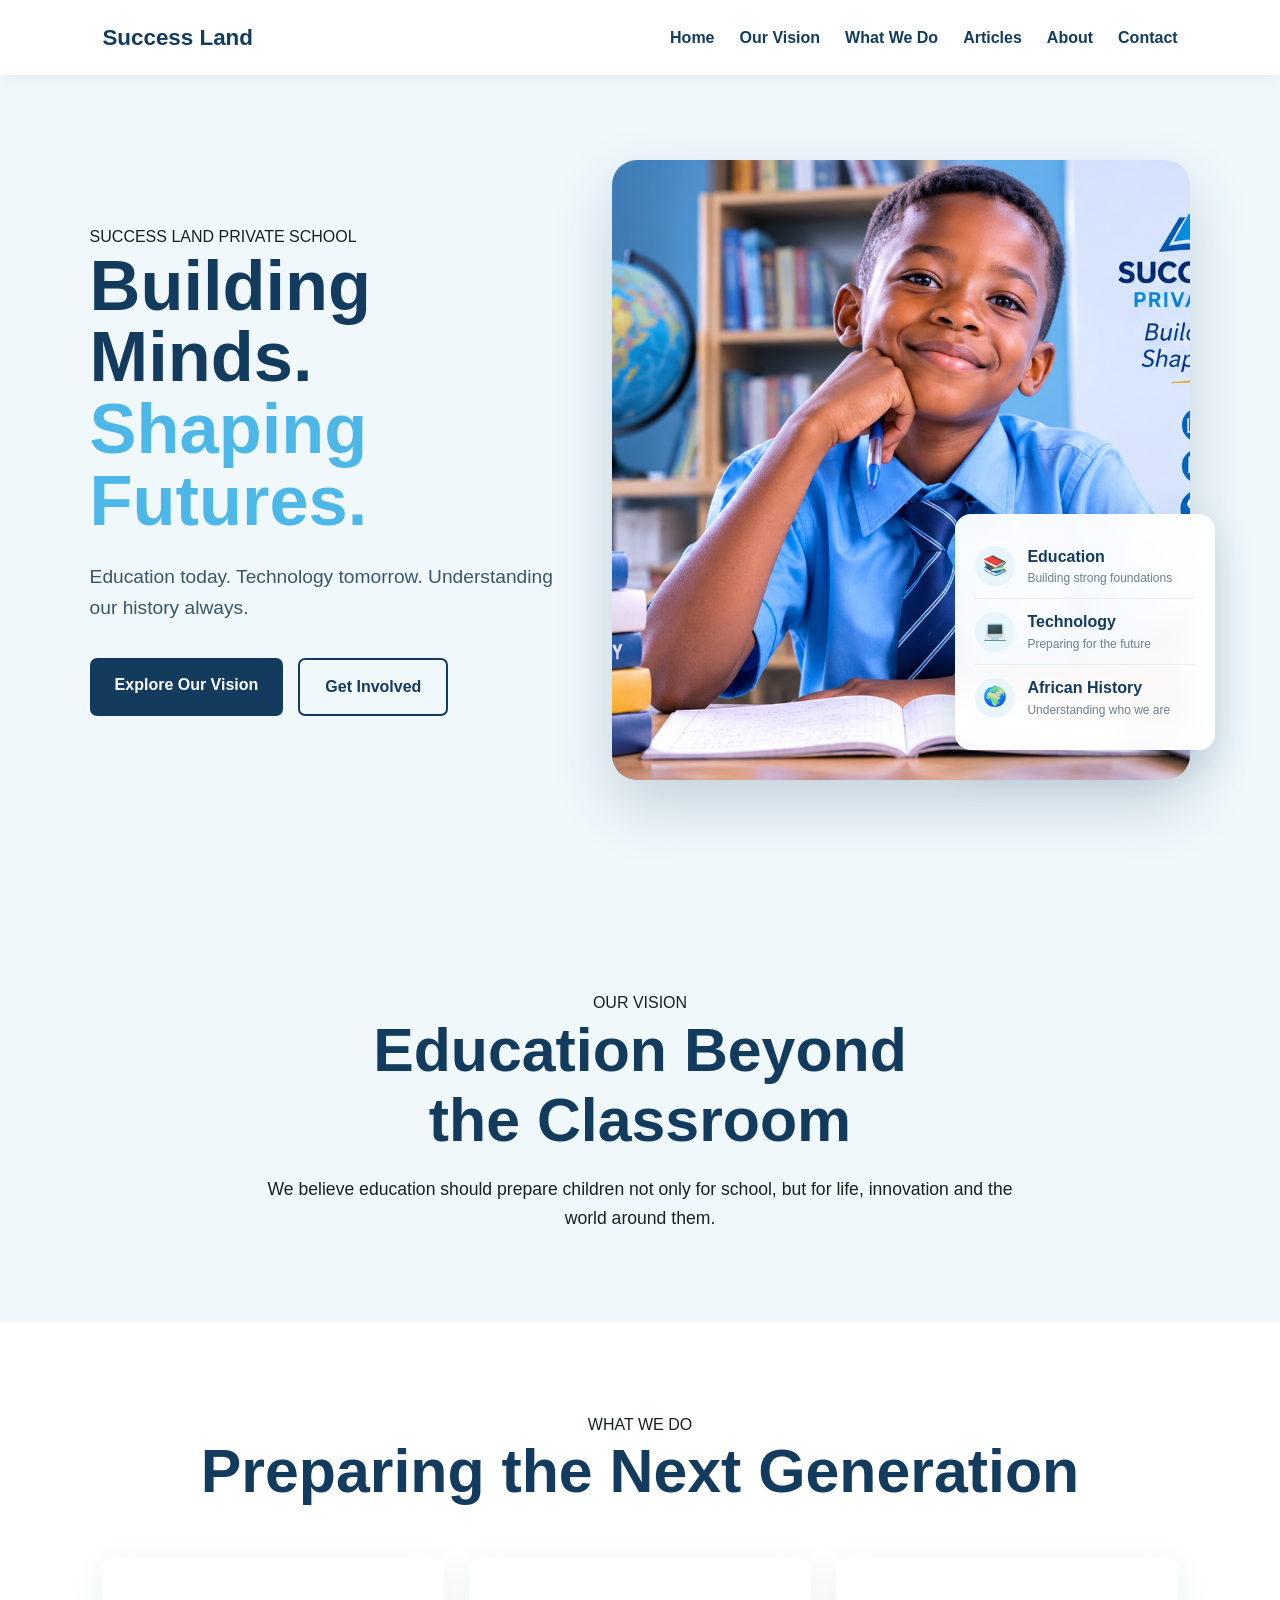
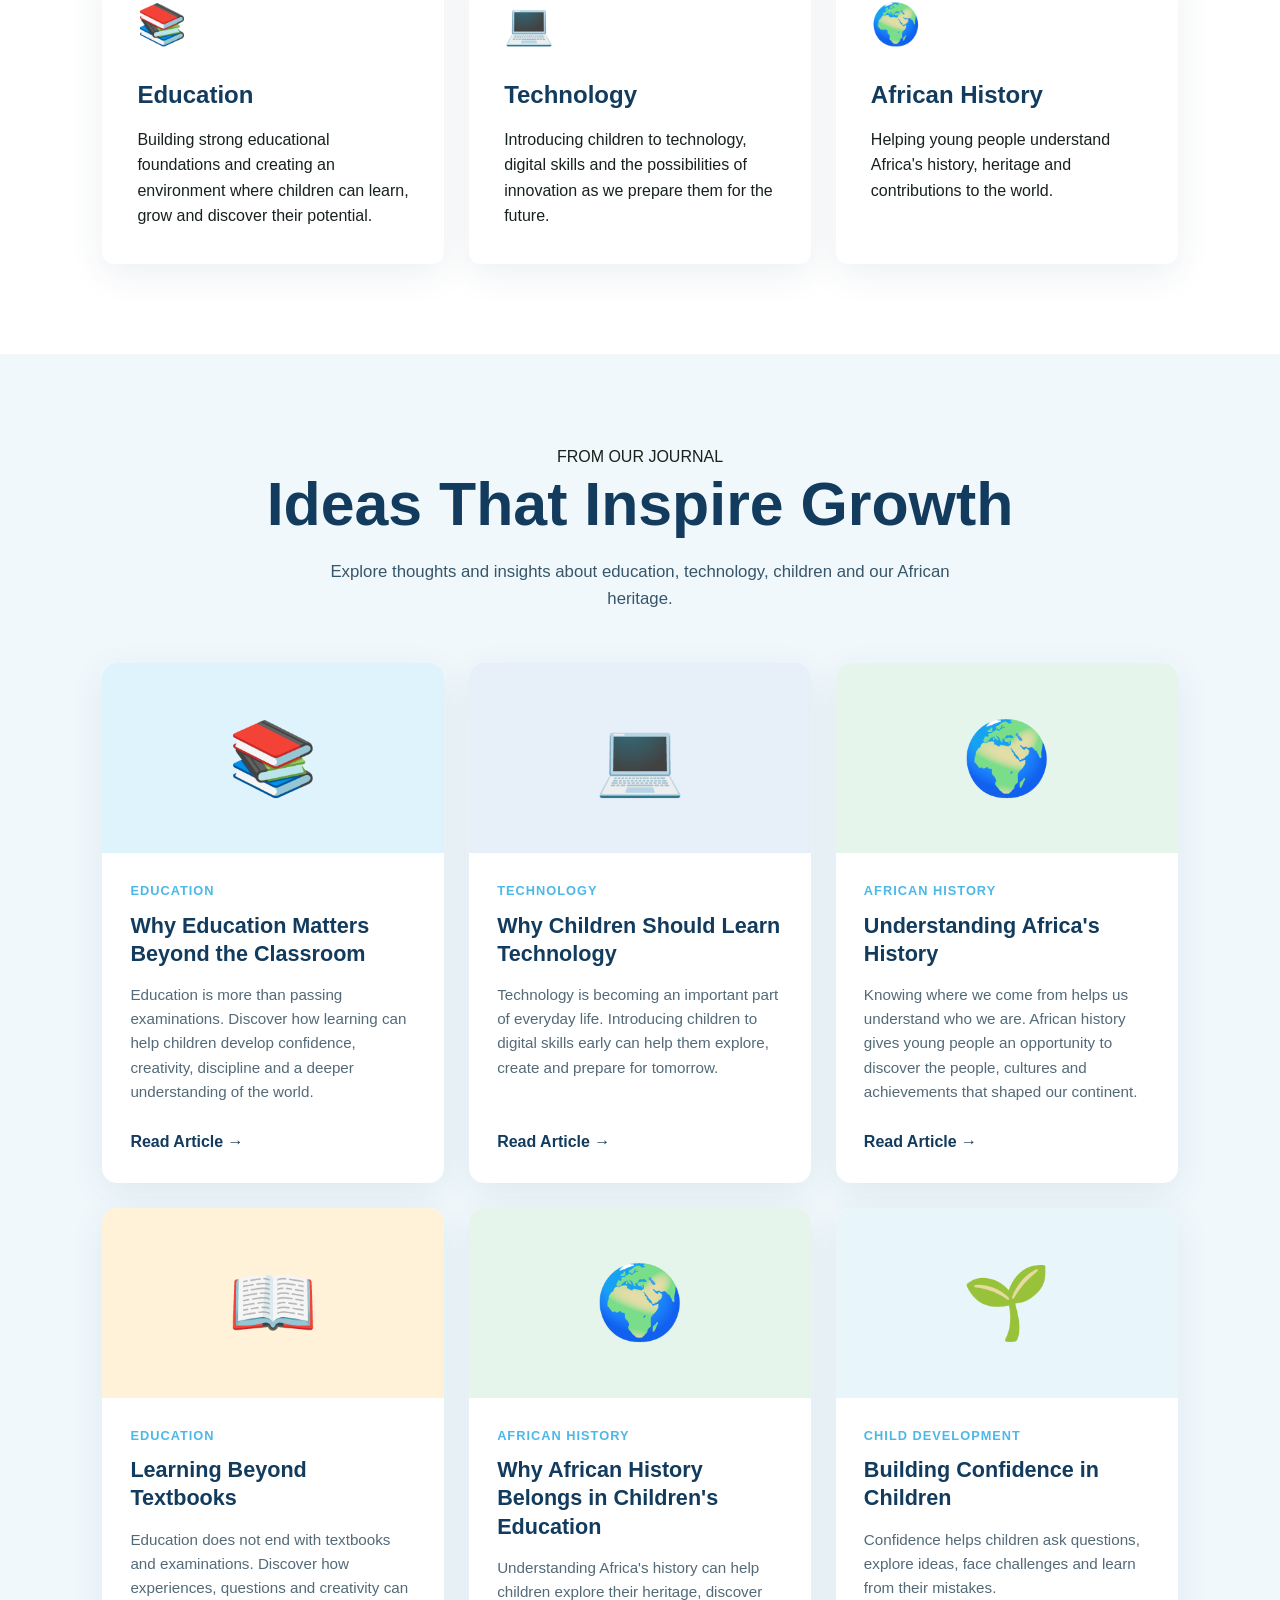
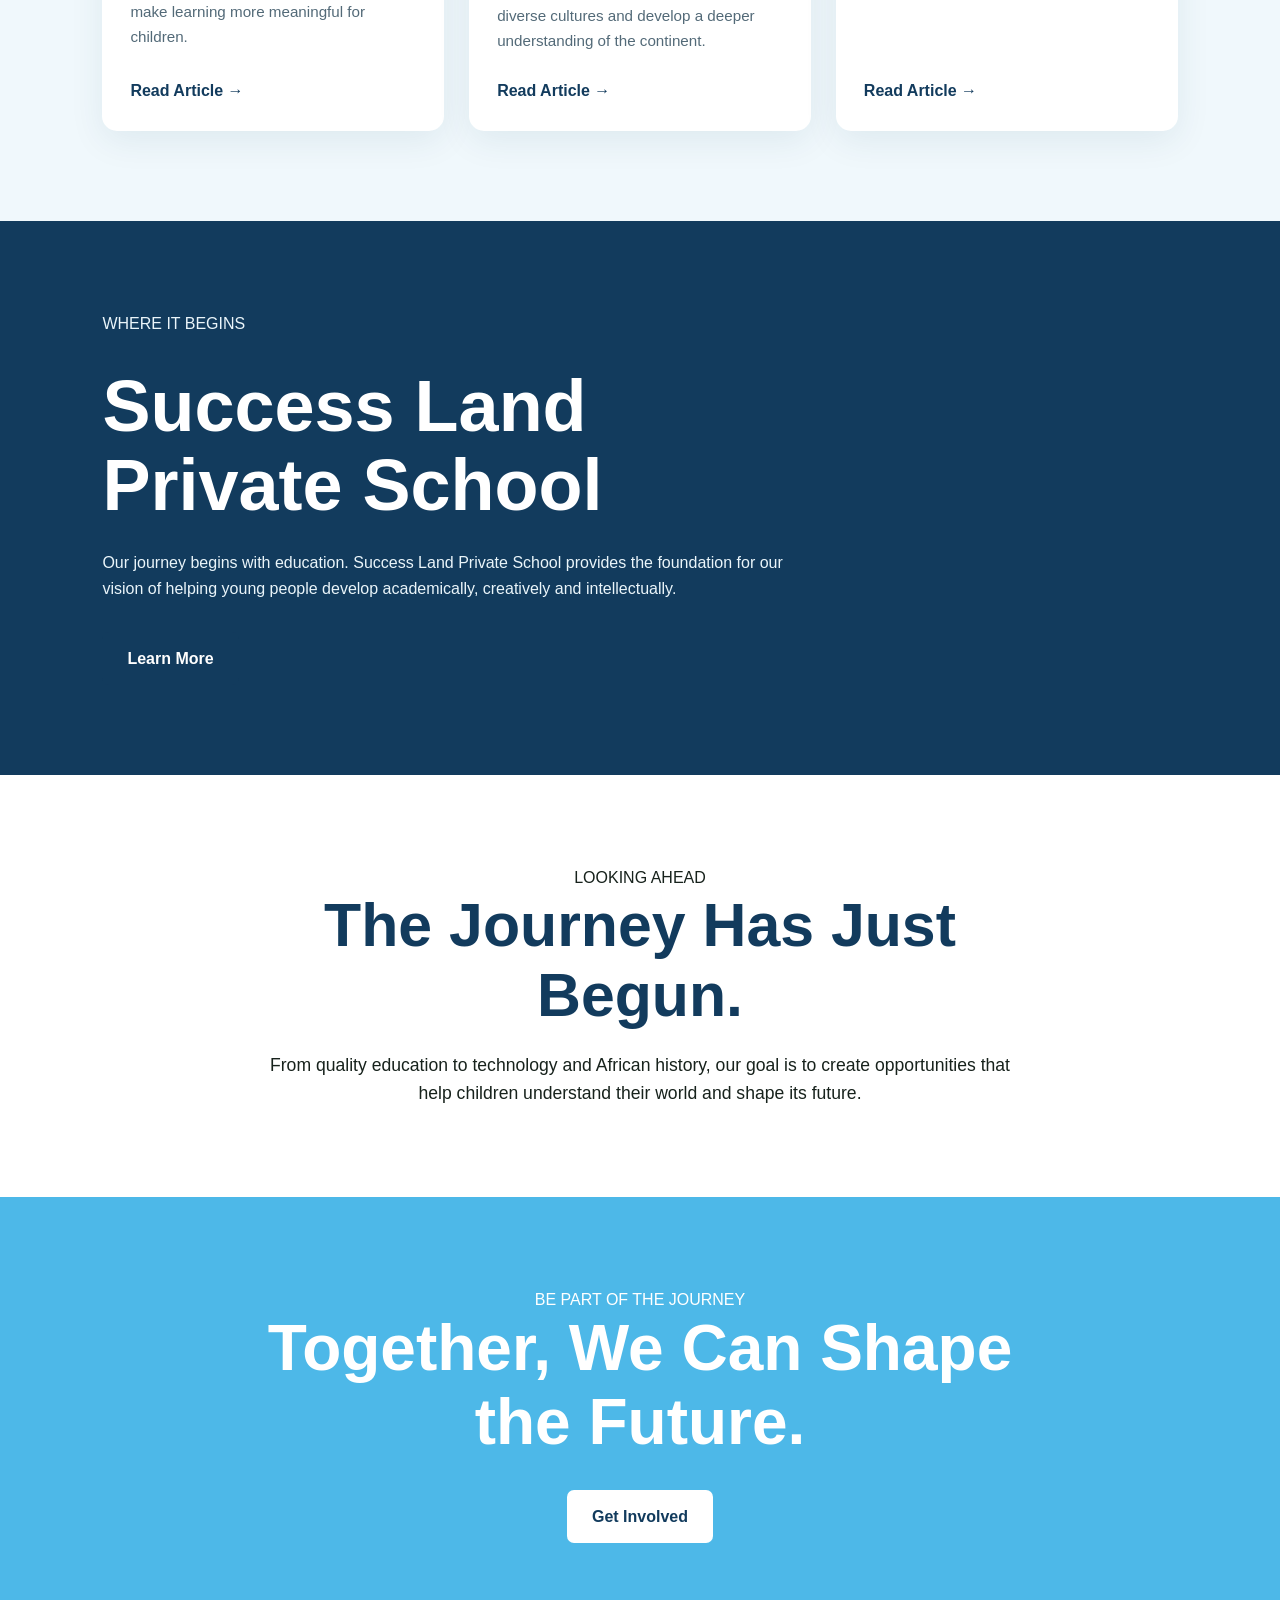
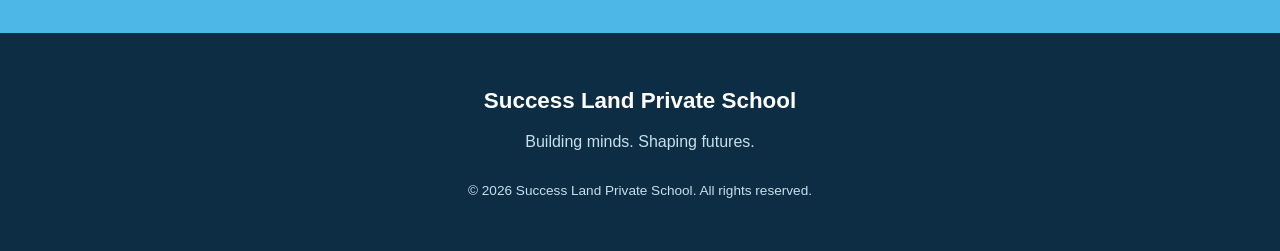
<file: index.html>
<!DOCTYPE html><html lang="en">
<head>
  <meta charset="UTF-8">
  <meta name="viewport" content="width=device-width, initial-scale=1.0">  <title>Success Land Private School</title>  <link rel="stylesheet" href="style.css">
</head><body>  <!-- NAVBAR -->  <header class="navbar"><div class="logo">
  Success Land
</div>

<nav>
  <a href="#home">Home</a>
  <a href="#vision">Our Vision</a>
  <a href="#programs">What We Do</a>
 <a href="#articles">Articles</a>
  <a href="#about">About</a>
  <a href="#contact">Contact</a>
</nav>

<button class="menu-btn" aria-label="Open menu">☰</button>

  </header>  <!-- HERO -->  <section class="hero" id="home"><div class="hero-content">

  <p class="eyebrow">SUCCESS LAND PRIVATE SCHOOL</p>

  <h1>
    Building Minds.<br>
    <span>Shaping Futures.</span>
  </h1>

  <p class="hero-text">
    Education today. Technology tomorrow.
    Understanding our history always.
  </p>

  <div class="hero-buttons">

    <a href="#vision" class="btn primary">
      Explore Our Vision
    </a>

    <a href="#contact" class="btn secondary">
      Get Involved
    </a>

  </div>

</div>


<div class="hero-image">

  <img
    src="hero-image.png"
    alt="Young student learning at Success Land Private School"
  >

  <div class="hero-card">

    <div class="hero-card-item">
      <span>📚</span>
      <div>
        <strong>Education</strong>
        <small>Building strong foundations</small>
      </div>
    </div>

    <div class="hero-card-item">
      <span>💻</span>
      <div>
        <strong>Technology</strong>
        <small>Preparing for the future</small>
      </div>
    </div>

    <div class="hero-card-item">
      <span>🌍</span>
      <div>
        <strong>African History</strong>
        <small>Understanding who we are</small>
      </div>
    </div>

  </div>

</div>

  </section>  <!-- VISION -->  <section class="vision" id="vision"><div class="section-heading">

  <p class="eyebrow">OUR VISION</p>

  <h2>
    Education Beyond<br>
    the Classroom
  </h2>

  <p>
    We believe education should prepare children not only
    for school, but for life, innovation and the world
    around them.
  </p>

</div>

  </section>  <!-- PROGRAMS -->  <section class="programs" id="programs"><div class="section-title">

  <p class="eyebrow">WHAT WE DO</p>

  <h2>Preparing the Next Generation</h2>

</div>


<div class="program-grid">

  <article class="program-card">

    <div class="icon">📚</div>

    <h3>Education</h3>

    <p>
      Building strong educational foundations and creating
      an environment where children can learn, grow and
      discover their potential.
    </p>

  </article>


  <article class="program-card">

    <div class="icon">💻</div>

    <h3>Technology</h3>

    <p>
      Introducing children to technology, digital skills
      and the possibilities of innovation as we prepare
      them for the future.
    </p>

  </article>


  <article class="program-card">

    <div class="icon">🌍</div>

    <h3>African History</h3>

    <p>
      Helping young people understand Africa's history,
      heritage and contributions to the world.
    </p>

  </article>

</div>

  </section>  <!-- ARTICLES -->  <section class="articles" id="articles"><div class="section-title">

  <p class="eyebrow">FROM OUR JOURNAL</p>

  <h2>Ideas That Inspire Growth</h2>

  <p class="articles-intro">
    Explore thoughts and insights about education,
    technology, children and our African heritage.
  </p>

</div>


<div class="article-grid">


  <!-- ARTICLE 1 -->
  <article class="article-card">

    <div class="article-image education-image">
      📚
    </div>

    <div class="article-content">

      <span class="article-category">
        Education
      </span>

      <h3>
        Why Education Matters Beyond the Classroom
      </h3>

      <p>
        Education is more than passing examinations.
        Discover how learning can help children develop
        confidence, creativity, discipline and a deeper
        understanding of the world.
      </p>

      <a href="education.html" class="read-more">
        Read Article →
      </a>

    </div>

  </article>


  <!-- ARTICLE 2 -->
  <article class="article-card">

    <div class="article-image technology-image">
      💻
    </div>

    <div class="article-content">

      <span class="article-category">
        Technology
      </span>

      <h3>
        Why Children Should Learn Technology
      </h3>

      <p>
        Technology is becoming an important part of
        everyday life. Introducing children to digital
        skills early can help them explore, create and
        prepare for tomorrow.
      </p>

      <a href="technology.html" class="read-more">
  Read Article →
       </a>

    </div>

  </article>


  <!-- ARTICLE 3 -->
  <article class="article-card">

    <div class="article-image history-image">
      🌍
    </div>

    <div class="article-content">

      <span class="article-category">
        African History
      </span>

      <h3>
        Understanding Africa's History
      </h3>

      <p>
        Knowing where we come from helps us understand
        who we are. African history gives young people
        an opportunity to discover the people, cultures
        and achievements that shaped our continent.
      </p>

      <a href="african-history.html" class="read-more">
        Read Article →
      </a>

    </div>

  </article>

 <!-- ARTICLE 4 -->
<article class="article-card">

  <div class="article-image learning-image">
    📖
  </div>

  <div class="article-content">

    <span class="article-category">
      Education
    </span>

    <h3>
      Learning Beyond Textbooks
    </h3>

    <p>
      Education does not end with textbooks and examinations.
      Discover how experiences, questions and creativity can
      make learning more meaningful for children.
    </p>

    <a href="learning-beyond-textbooks.html" class="read-more">
      Read Article →
    </a>

  </div>

</article>


<!-- ARTICLE 5 -->
<article class="article-card">

  <div class="article-image african-history-image">
    🌍
  </div>

  <div class="article-content">

    <span class="article-category">
      African History
    </span>

    <h3>
      Why African History Belongs in Children's Education
    </h3>

    <p>
      Understanding Africa's history can help children explore
      their heritage, discover diverse cultures and develop a
      deeper understanding of the continent.
    </p>

    <a href="african-history-children.html" class="read-more">
      Read Article →
    </a>

  </div>

</article>


<!-- ARTICLE 6 -->
<article class="article-card">

  <div class="article-image confidence-image">
    🌱
  </div>

  <div class="article-content">

    <span class="article-category">
      Child Development
    </span>

    <h3>
      Building Confidence in Children
    </h3>

    <p>
      Confidence helps children ask questions, explore ideas,
      face challenges and learn from their mistakes.
    </p>

    <a href="building-confidence.html" class="read-more">
      Read Article →
    </a>

  </div>

</article>

</div>

  </section>  <!-- SCHOOL -->  <section class="school" id="about"><div class="school-content">

  <p class="eyebrow">WHERE IT BEGINS</p>

  <h2>
    Success Land<br>
    Private School
  </h2>

  <p>
    Our journey begins with education. Success Land Private
    School provides the foundation for our vision of helping
    young people develop academically, creatively and
    intellectually.
  </p>

  <a href="#contact" class="btn primary">
    Learn More
  </a>

</div>

  </section>  <!-- FUTURE -->  <section class="future"><div class="section-heading">

  <p class="eyebrow">LOOKING AHEAD</p>

  <h2>
    The Journey Has Just Begun.
  </h2>

  <p>
    From quality education to technology and African history,
    our goal is to create opportunities that help children
    understand their world and shape its future.
  </p>

</div>

  </section>  <!-- CTA -->  <section class="cta" id="contact"><div>

  <p class="eyebrow">BE PART OF THE JOURNEY</p>

  <h2>
    Together, We Can Shape<br>
    the Future.
  </h2>

  <a
    href="mailto:oladeletimilehin750@gmail.com"
    class="btn light"
  >
    Get Involved
  </a>

</div>

  </section>  <!-- FOOTER -->  <footer><div class="footer-logo">
  Success Land Private School
</div>

<p>
  Building minds. Shaping futures.
</p>

<p class="copyright">
  © 2026 Success Land Private School. All rights reserved.
</p>

  </footer>  <script src="script.js"></script></body>
</html>
</file>
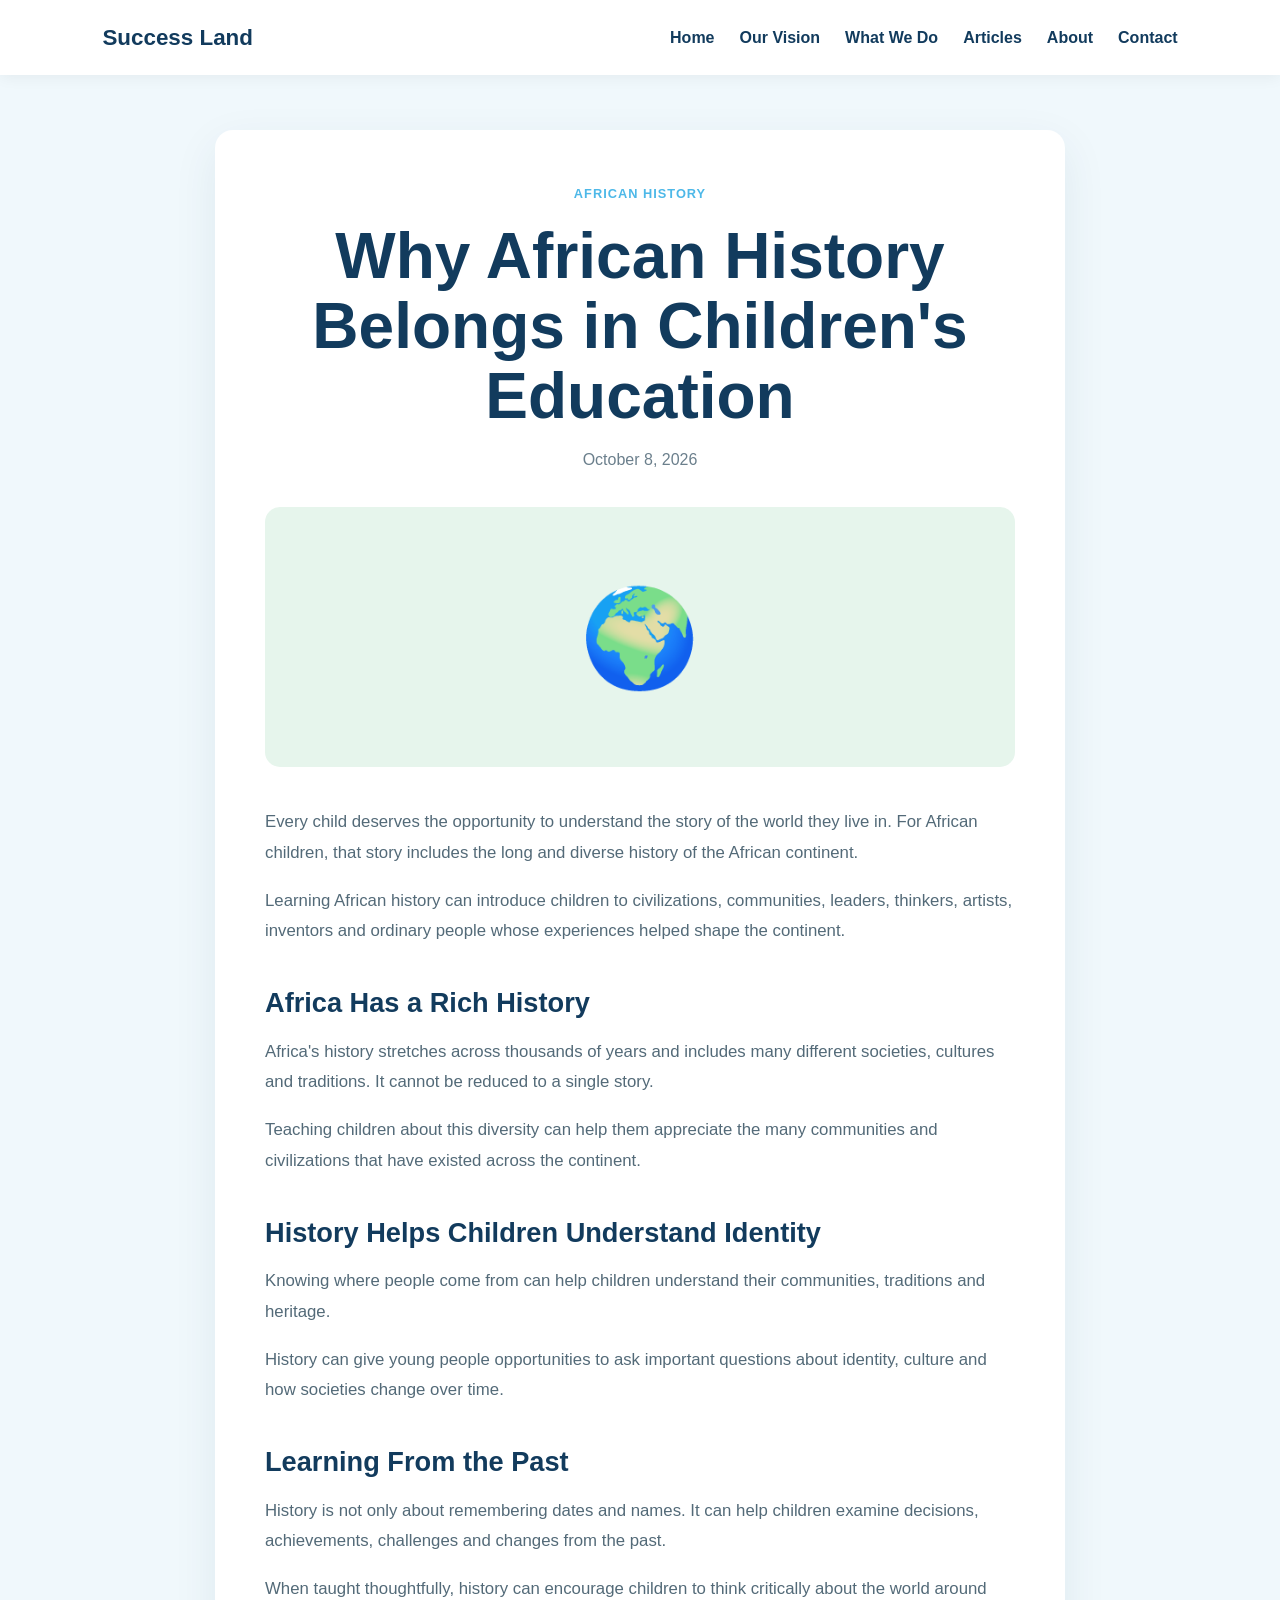
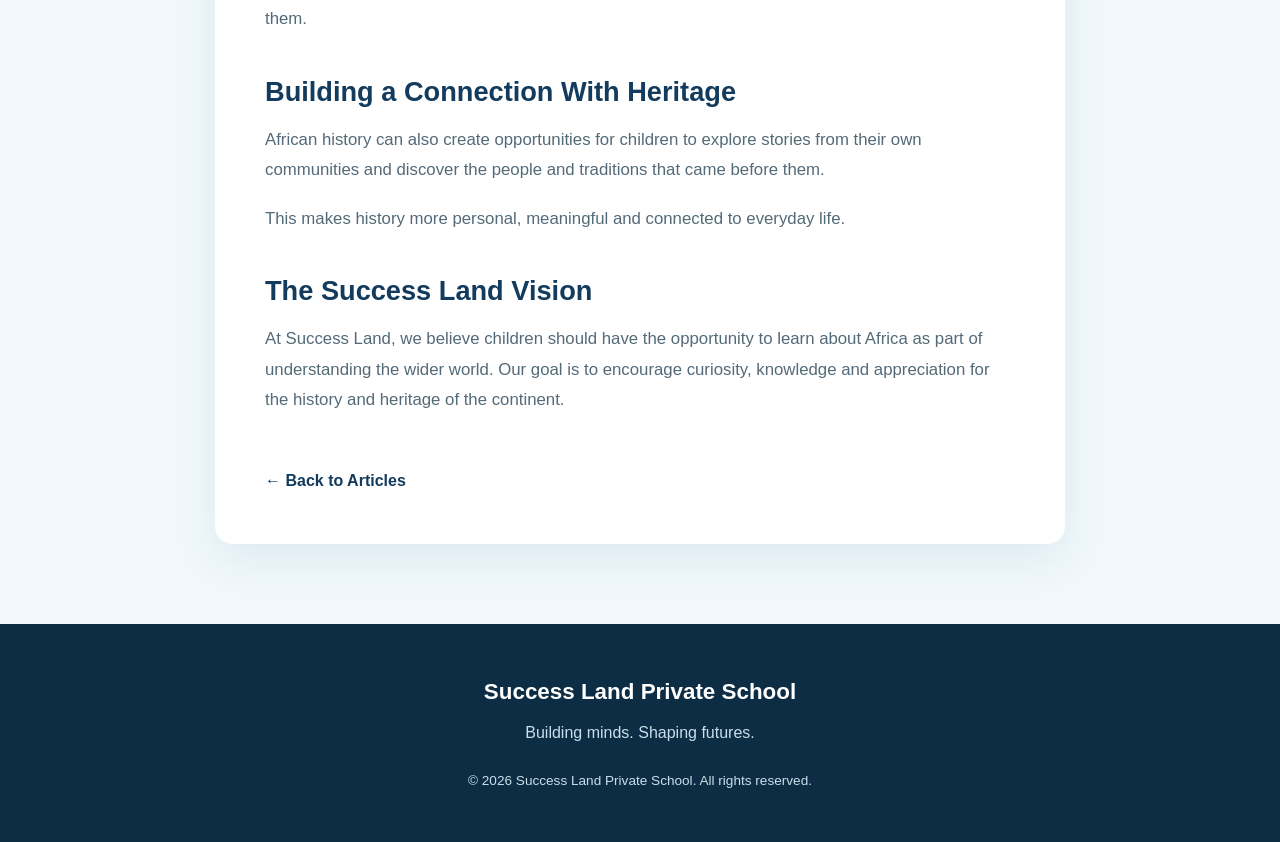
<file: african-history-children.html>
<!DOCTYPE html>
<html lang="en">
<head>
  <meta charset="UTF-8">
  <meta name="viewport" content="width=device-width, initial-scale=1.0">

  <title>Why African History Belongs in Children's Education | Success Land</title>

  <link rel="stylesheet" href="style.css">

  <style>
    .article-page {
      padding: 130px 8% 80px;
      background: #F0F8FC;
    }

    .article-container {
      max-width: 850px;
      margin: auto;
      background: #FFFFFF;
      padding: 50px;
      border-radius: 18px;
      box-shadow: 0 15px 45px rgba(18,59,93,0.08);
    }

    .article-meta {
      text-align: center;
      margin-bottom: 35px;
    }

    .article-category-page {
      color: #4DB8E8;
      font-size: 0.8rem;
      font-weight: 800;
      text-transform: uppercase;
      letter-spacing: 1px;
    }

    .article-meta h1 {
      color: #123B5D;
      font-size: clamp(2.2rem, 5vw, 4rem);
      line-height: 1.1;
      margin: 15px 0;
    }

    .article-date {
      color: #6B7F8C;
    }

    .article-featured {
      height: 260px;
      background: #E6F5EC;
      border-radius: 15px;
      display: flex;
      align-items: center;
      justify-content: center;
      font-size: 6rem;
      margin-bottom: 40px;
    }

    .article-body h2 {
      color: #123B5D;
      margin: 35px 0 12px;
      font-size: 1.7rem;
    }

    .article-body p {
      color: #536A78;
      font-size: 1.05rem;
      line-height: 1.8;
      margin-bottom: 18px;
    }

    .back-link {
      display: inline-block;
      margin-top: 35px;
      color: #123B5D;
      font-weight: 800;
    }

    .back-link:hover {
      color: #4DB8E8;
    }

    @media (max-width: 600px) {
      .article-container {
        padding: 30px 22px;
      }

      .article-featured {
        height: 200px;
      }
    }
  </style>
</head>

<body>

  <header class="navbar">

    <div class="logo">
      Success Land
    </div>

    <nav>
      <a href="index.html">Home</a>
      <a href="index.html#vision">Our Vision</a>
      <a href="index.html#programs">What We Do</a>
      <a href="index.html#articles">Articles</a>
      <a href="index.html#about">About</a>
      <a href="index.html#contact">Contact</a>
    </nav>

    <button class="menu-btn" aria-label="Open menu">☰</button>

  </header>


  <main class="article-page">

    <article class="article-container">

      <div class="article-meta">

        <span class="article-category-page">
          African History
        </span>

        <h1>
          Why African History Belongs in Children's Education
        </h1>

        <p class="article-date">
          October 8, 2026
        </p>

      </div>


      <div class="article-featured">
        🌍
      </div>


      <div class="article-body">

        <p>
          Every child deserves the opportunity to understand the story
          of the world they live in. For African children, that story
          includes the long and diverse history of the African continent.
        </p>

        <p>
          Learning African history can introduce children to civilizations,
          communities, leaders, thinkers, artists, inventors and ordinary
          people whose experiences helped shape the continent.
        </p>


        <h2>Africa Has a Rich History</h2>

        <p>
          Africa's history stretches across thousands of years and
          includes many different societies, cultures and traditions.
          It cannot be reduced to a single story.
        </p>

        <p>
          Teaching children about this diversity can help them appreciate
          the many communities and civilizations that have existed across
          the continent.
        </p>


        <h2>History Helps Children Understand Identity</h2>

        <p>
          Knowing where people come from can help children understand
          their communities, traditions and heritage.
        </p>

        <p>
          History can give young people opportunities to ask important
          questions about identity, culture and how societies change
          over time.
        </p>


        <h2>Learning From the Past</h2>

        <p>
          History is not only about remembering dates and names. It can
          help children examine decisions, achievements, challenges and
          changes from the past.
        </p>

        <p>
          When taught thoughtfully, history can encourage children to
          think critically about the world around them.
        </p>


        <h2>Building a Connection With Heritage</h2>

        <p>
          African history can also create opportunities for children to
          explore stories from their own communities and discover the
          people and traditions that came before them.
        </p>

        <p>
          This makes history more personal, meaningful and connected to
          everyday life.
        </p>


        <h2>The Success Land Vision</h2>

        <p>
          At Success Land, we believe children should have the opportunity
          to learn about Africa as part of understanding the wider world.
          Our goal is to encourage curiosity, knowledge and appreciation
          for the history and heritage of the continent.
        </p>

        <a href="index.html#articles" class="back-link">
          ← Back to Articles
        </a>

      </div>

    </article>

  </main>


  <footer>

    <div class="footer-logo">
      Success Land Private School
    </div>

    <p>
      Building minds. Shaping futures.
    </p>

    <p class="copyright">
      © 2026 Success Land Private School. All rights reserved.
    </p>

  </footer>


  <script src="script.js"></script>

</body>
</html>
</file>
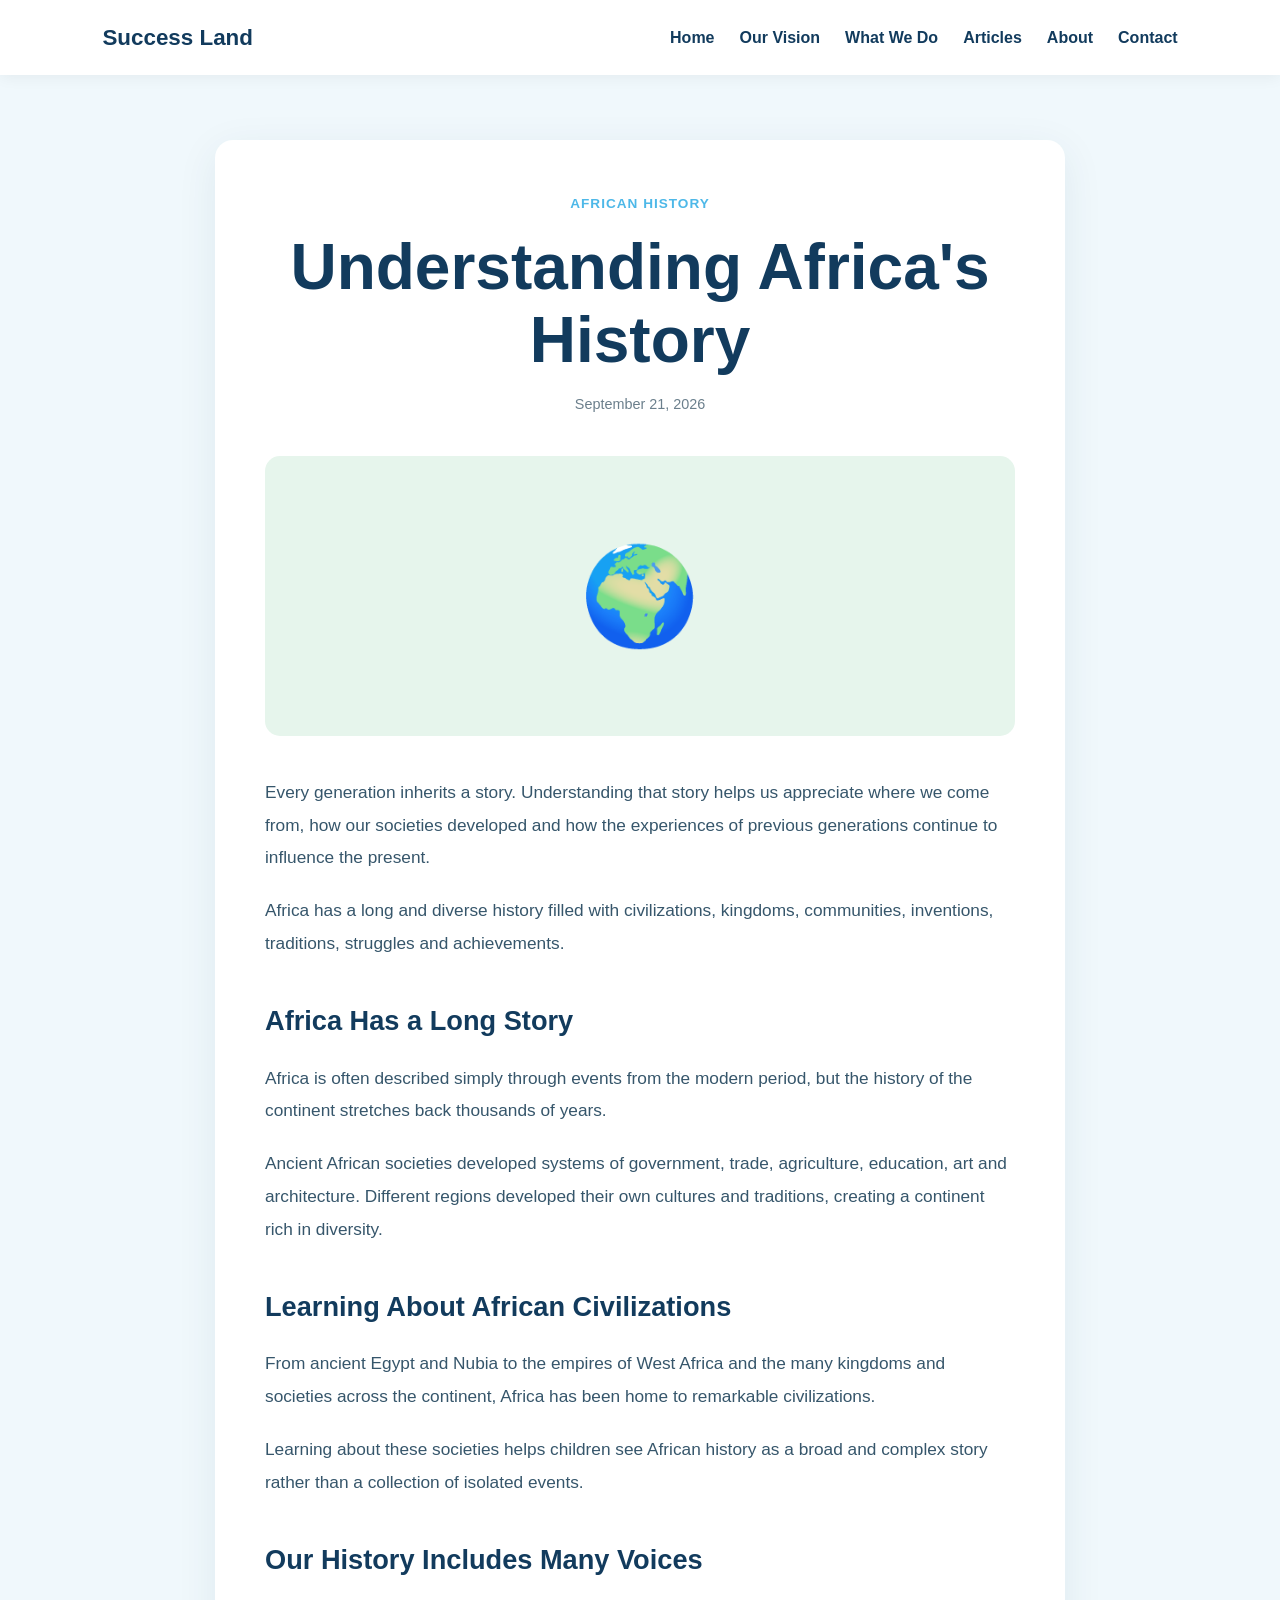
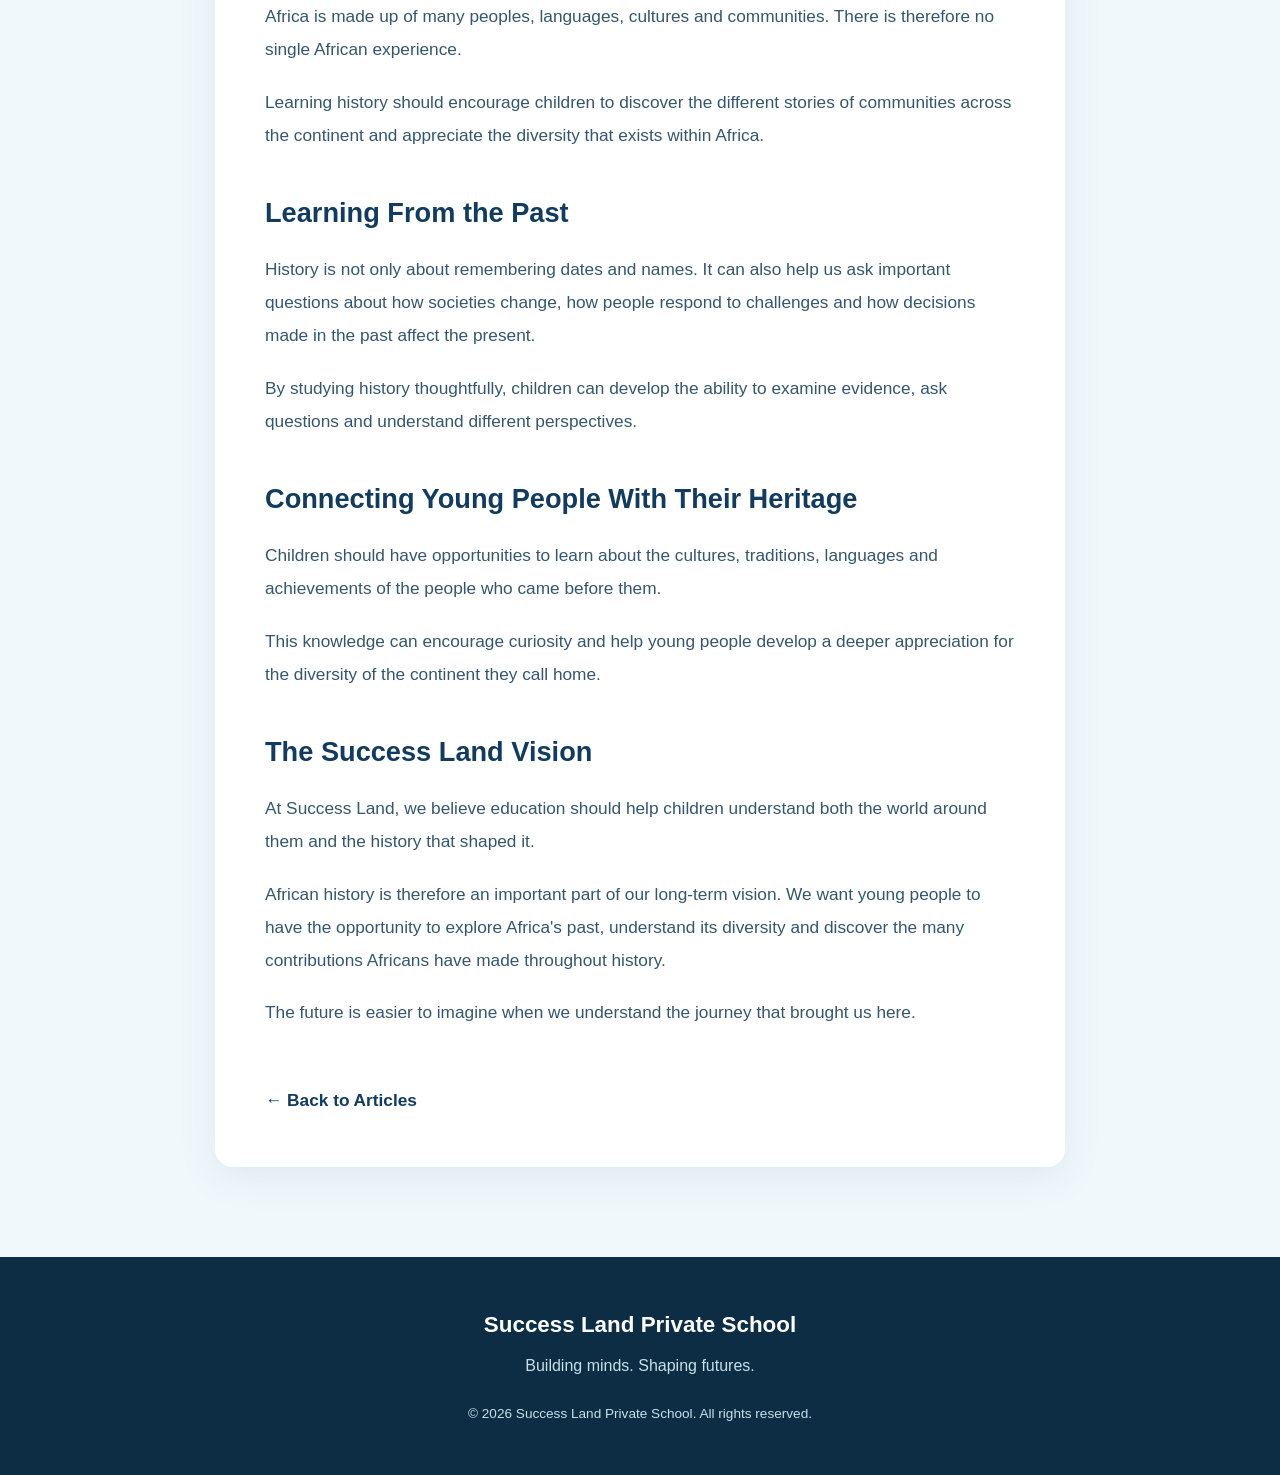
<file: african-history.html>
<!DOCTYPE html><html lang="en">
<head>
  <meta charset="UTF-8">
  <meta name="viewport" content="width=device-width, initial-scale=1.0">  <title>Understanding Africa's History | Success Land</title>  <link rel="stylesheet" href="style.css">  <style>
    .article-page {
      padding: 140px 8% 90px;
      background: #F0F8FC;
    }

    .article-container {
      max-width: 850px;
      margin: auto;
      background: #FFFFFF;
      padding: 50px;
      border-radius: 18px;
      box-shadow: 0 10px 40px rgba(18,59,93,0.08);
    }

    .article-header {
      text-align: center;
      margin-bottom: 40px;
    }

    .article-header .category {
      color: #4DB8E8;
      font-size: 0.85rem;
      font-weight: 800;
      text-transform: uppercase;
      letter-spacing: 1px;
    }

    .article-header h1 {
      color: #123B5D;
      font-size: clamp(2.3rem, 5vw, 4rem);
      line-height: 1.15;
      margin: 15px 0;
    }

    .article-date {
      color: #6B7F8C;
      font-size: 0.9rem;
    }

    .article-feature {
      height: 280px;
      background: #E6F5EC;
      border-radius: 15px;
      display: flex;
      align-items: center;
      justify-content: center;
      font-size: 6rem;
      margin-bottom: 40px;
    }

    .article-body {
      color: #36566B;
      font-size: 1.08rem;
      line-height: 1.9;
    }

    .article-body h2 {
      color: #123B5D;
      margin: 35px 0 15px;
      font-size: 1.7rem;
    }

    .article-body p {
      margin-bottom: 20px;
    }

    .back-link {
      display: inline-block;
      margin-top: 35px;
      color: #123B5D;
      font-weight: 800;
    }

    .back-link:hover {
      color: #4DB8E8;
    }

    @media (max-width: 600px) {

      .article-page {
        padding: 120px 5% 60px;
      }

      .article-container {
        padding: 30px 22px;
      }

      .article-feature {
        height: 200px;
        font-size: 4.5rem;
      }

      .article-body {
        font-size: 1rem;
      }

    }
  </style></head><body>  <!-- NAVBAR -->  <header class="navbar"><div class="logo">
  Success Land
</div>

<nav>

  <a href="index.html">
    Home
  </a>

  <a href="index.html#vision">
    Our Vision
  </a>

  <a href="index.html#programs">
    What We Do
  </a>

  <a href="index.html#articles">
    Articles
  </a>

  <a href="index.html#about">
    About
  </a>

  <a href="index.html#contact">
    Contact
  </a>

</nav>

  </header>  <!-- ARTICLE -->  <main class="article-page"><article class="article-container">


  <!-- ARTICLE HEADER -->
  <header class="article-header">

    <span class="category">
      African History
    </span>

    <h1>
      Understanding Africa's History
    </h1>

    <p class="article-date">
      September 21, 2026
    </p>

  </header>


  <!-- FEATURE -->
  <div class="article-feature">
    🌍
  </div>


  <!-- ARTICLE CONTENT -->
  <div class="article-body">

    <p>
      Every generation inherits a story. Understanding that
      story helps us appreciate where we come from, how our
      societies developed and how the experiences of previous
      generations continue to influence the present.
    </p>

    <p>
      Africa has a long and diverse history filled with
      civilizations, kingdoms, communities, inventions,
      traditions, struggles and achievements.
    </p>


    <h2>
      Africa Has a Long Story
    </h2>

    <p>
      Africa is often described simply through events from
      the modern period, but the history of the continent
      stretches back thousands of years.
    </p>

    <p>
      Ancient African societies developed systems of
      government, trade, agriculture, education, art and
      architecture. Different regions developed their own
      cultures and traditions, creating a continent rich
      in diversity.
    </p>


    <h2>
      Learning About African Civilizations
    </h2>

    <p>
      From ancient Egypt and Nubia to the empires of West
      Africa and the many kingdoms and societies across the
      continent, Africa has been home to remarkable
      civilizations.
    </p>

    <p>
      Learning about these societies helps children see
      African history as a broad and complex story rather
      than a collection of isolated events.
    </p>


    <h2>
      Our History Includes Many Voices
    </h2>

    <p>
      Africa is made up of many peoples, languages, cultures
      and communities. There is therefore no single African
      experience.
    </p>

    <p>
      Learning history should encourage children to discover
      the different stories of communities across the
      continent and appreciate the diversity that exists
      within Africa.
    </p>


    <h2>
      Learning From the Past
    </h2>

    <p>
      History is not only about remembering dates and names.
      It can also help us ask important questions about how
      societies change, how people respond to challenges and
      how decisions made in the past affect the present.
    </p>

    <p>
      By studying history thoughtfully, children can develop
      the ability to examine evidence, ask questions and
      understand different perspectives.
    </p>


    <h2>
      Connecting Young People With Their Heritage
    </h2>

    <p>
      Children should have opportunities to learn about the
      cultures, traditions, languages and achievements of
      the people who came before them.
    </p>

    <p>
      This knowledge can encourage curiosity and help young
      people develop a deeper appreciation for the diversity
      of the continent they call home.
    </p>


    <h2>
      The Success Land Vision
    </h2>

    <p>
      At Success Land, we believe education should help
      children understand both the world around them and
      the history that shaped it.
    </p>

    <p>
      African history is therefore an important part of our
      long-term vision. We want young people to have the
      opportunity to explore Africa's past, understand its
      diversity and discover the many contributions Africans
      have made throughout history.
    </p>

    <p>
      The future is easier to imagine when we understand
      the journey that brought us here.
    </p>


    <a href="index.html#articles" class="back-link">
      ← Back to Articles
    </a>

  </div>

</article>

  </main>  <!-- FOOTER -->  <footer><div class="footer-logo">
  Success Land Private School
</div>

<p>
  Building minds. Shaping futures.
</p>

<p class="copyright">
  © 2026 Success Land Private School. All rights reserved.
</p>

  </footer></body>
</html>
</file>
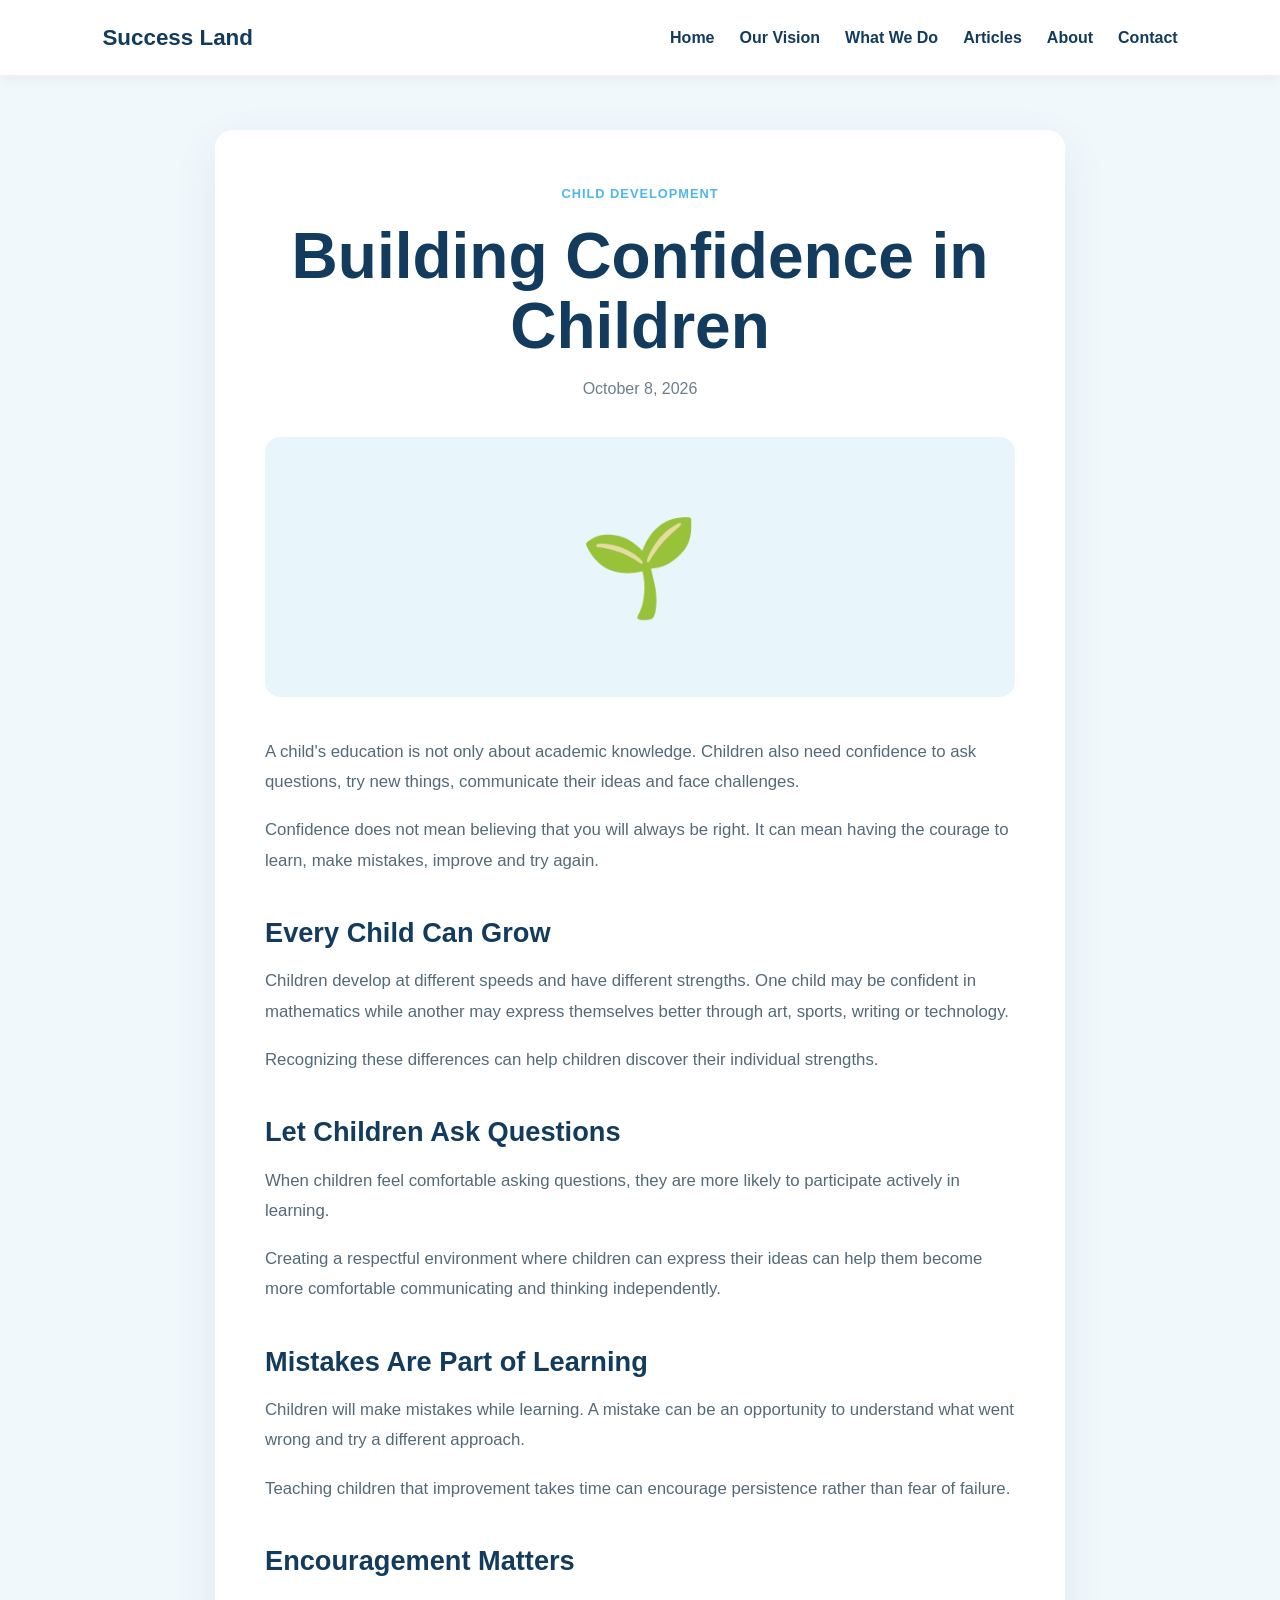
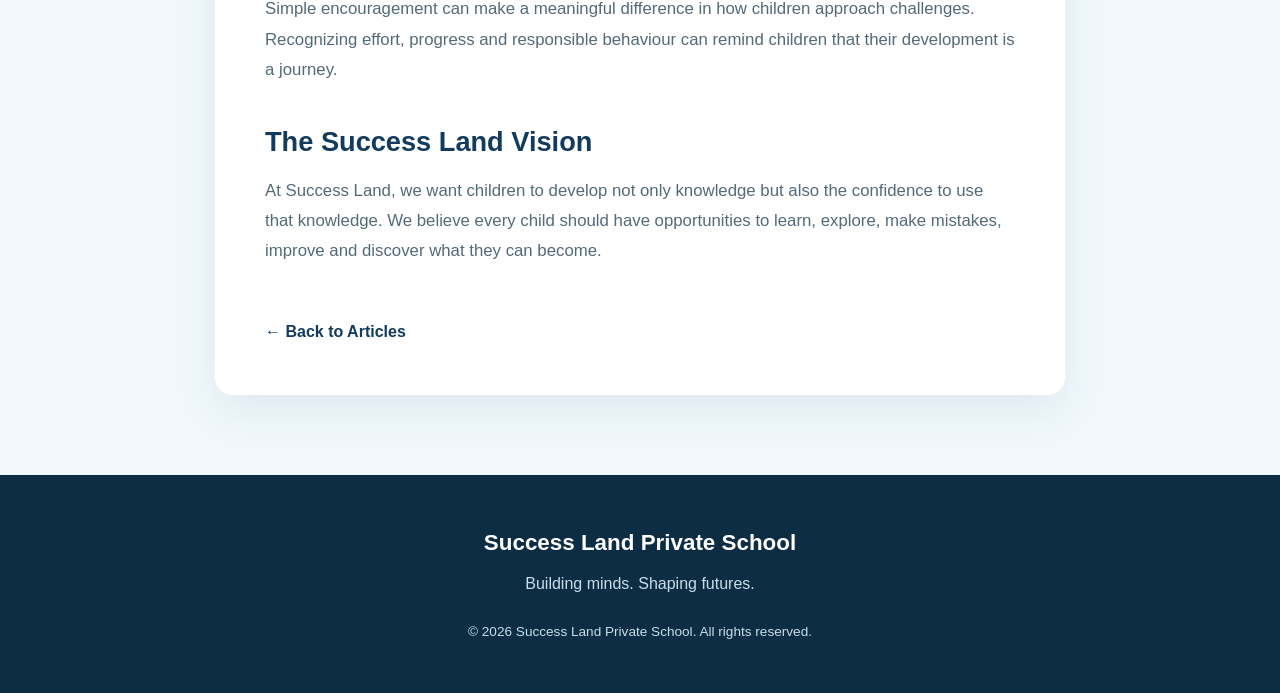
<file: building-confidence.html>
<!DOCTYPE html>
<html lang="en">
<head>
  <meta charset="UTF-8">
  <meta name="viewport" content="width=device-width, initial-scale=1.0">

  <title>Building Confidence in Children | Success Land</title>

  <link rel="stylesheet" href="style.css">

  <style>
    .article-page {
      padding: 130px 8% 80px;
      background: #F0F8FC;
    }

    .article-container {
      max-width: 850px;
      margin: auto;
      background: #FFFFFF;
      padding: 50px;
      border-radius: 18px;
      box-shadow: 0 15px 45px rgba(18,59,93,0.08);
    }

    .article-meta {
      text-align: center;
      margin-bottom: 35px;
    }

    .article-category-page {
      color: #4DB8E8;
      font-size: 0.8rem;
      font-weight: 800;
      text-transform: uppercase;
      letter-spacing: 1px;
    }

    .article-meta h1 {
      color: #123B5D;
      font-size: clamp(2.2rem, 5vw, 4rem);
      line-height: 1.1;
      margin: 15px 0;
    }

    .article-date {
      color: #6B7F8C;
    }

    .article-featured {
      height: 260px;
      background: #E8F6FC;
      border-radius: 15px;
      display: flex;
      align-items: center;
      justify-content: center;
      font-size: 6rem;
      margin-bottom: 40px;
    }

    .article-body h2 {
      color: #123B5D;
      margin: 35px 0 12px;
      font-size: 1.7rem;
    }

    .article-body p {
      color: #536A78;
      font-size: 1.05rem;
      line-height: 1.8;
      margin-bottom: 18px;
    }

    .back-link {
      display: inline-block;
      margin-top: 35px;
      color: #123B5D;
      font-weight: 800;
    }

    .back-link:hover {
      color: #4DB8E8;
    }

    @media (max-width: 600px) {
      .article-container {
        padding: 30px 22px;
      }

      .article-featured {
        height: 200px;
      }
    }
  </style>
</head>

<body>

  <header class="navbar">

    <div class="logo">
      Success Land
    </div>

    <nav>
      <a href="index.html">Home</a>
      <a href="index.html#vision">Our Vision</a>
      <a href="index.html#programs">What We Do</a>
      <a href="index.html#articles">Articles</a>
      <a href="index.html#about">About</a>
      <a href="index.html#contact">Contact</a>
    </nav>

    <button class="menu-btn" aria-label="Open menu">☰</button>

  </header>


  <main class="article-page">

    <article class="article-container">

      <div class="article-meta">

        <span class="article-category-page">
          Child Development
        </span>

        <h1>
          Building Confidence in Children
        </h1>

        <p class="article-date">
          October 8, 2026
        </p>

      </div>


      <div class="article-featured">
        🌱
      </div>


      <div class="article-body">

        <p>
          A child's education is not only about academic knowledge.
          Children also need confidence to ask questions, try new things,
          communicate their ideas and face challenges.
        </p>

        <p>
          Confidence does not mean believing that you will always be
          right. It can mean having the courage to learn, make mistakes,
          improve and try again.
        </p>


        <h2>Every Child Can Grow</h2>

        <p>
          Children develop at different speeds and have different
          strengths. One child may be confident in mathematics while
          another may express themselves better through art, sports,
          writing or technology.
        </p>

        <p>
          Recognizing these differences can help children discover their
          individual strengths.
        </p>


        <h2>Let Children Ask Questions</h2>

        <p>
          When children feel comfortable asking questions, they are more
          likely to participate actively in learning.
        </p>

        <p>
          Creating a respectful environment where children can express
          their ideas can help them become more comfortable communicating
          and thinking independently.
        </p>


        <h2>Mistakes Are Part of Learning</h2>

        <p>
          Children will make mistakes while learning. A mistake can be
          an opportunity to understand what went wrong and try a different
          approach.
        </p>

        <p>
          Teaching children that improvement takes time can encourage
          persistence rather than fear of failure.
        </p>


        <h2>Encouragement Matters</h2>

        <p>
          Simple encouragement can make a meaningful difference in how
          children approach challenges. Recognizing effort, progress and
          responsible behaviour can remind children that their development
          is a journey.
        </p>


        <h2>The Success Land Vision</h2>

        <p>
          At Success Land, we want children to develop not only knowledge
          but also the confidence to use that knowledge. We believe every
          child should have opportunities to learn, explore, make mistakes,
          improve and discover what they can become.
        </p>

        <a href="index.html#articles" class="back-link">
          ← Back to Articles
        </a>

      </div>

    </article>

  </main>


  <footer>

    <div class="footer-logo">
      Success Land Private School
    </div>

    <p>
      Building minds. Shaping futures.
    </p>

    <p class="copyright">
      © 2026 Success Land Private School. All rights reserved.
    </p>

  </footer>


  <script src="script.js"></script>

</body>
</html>
</file>
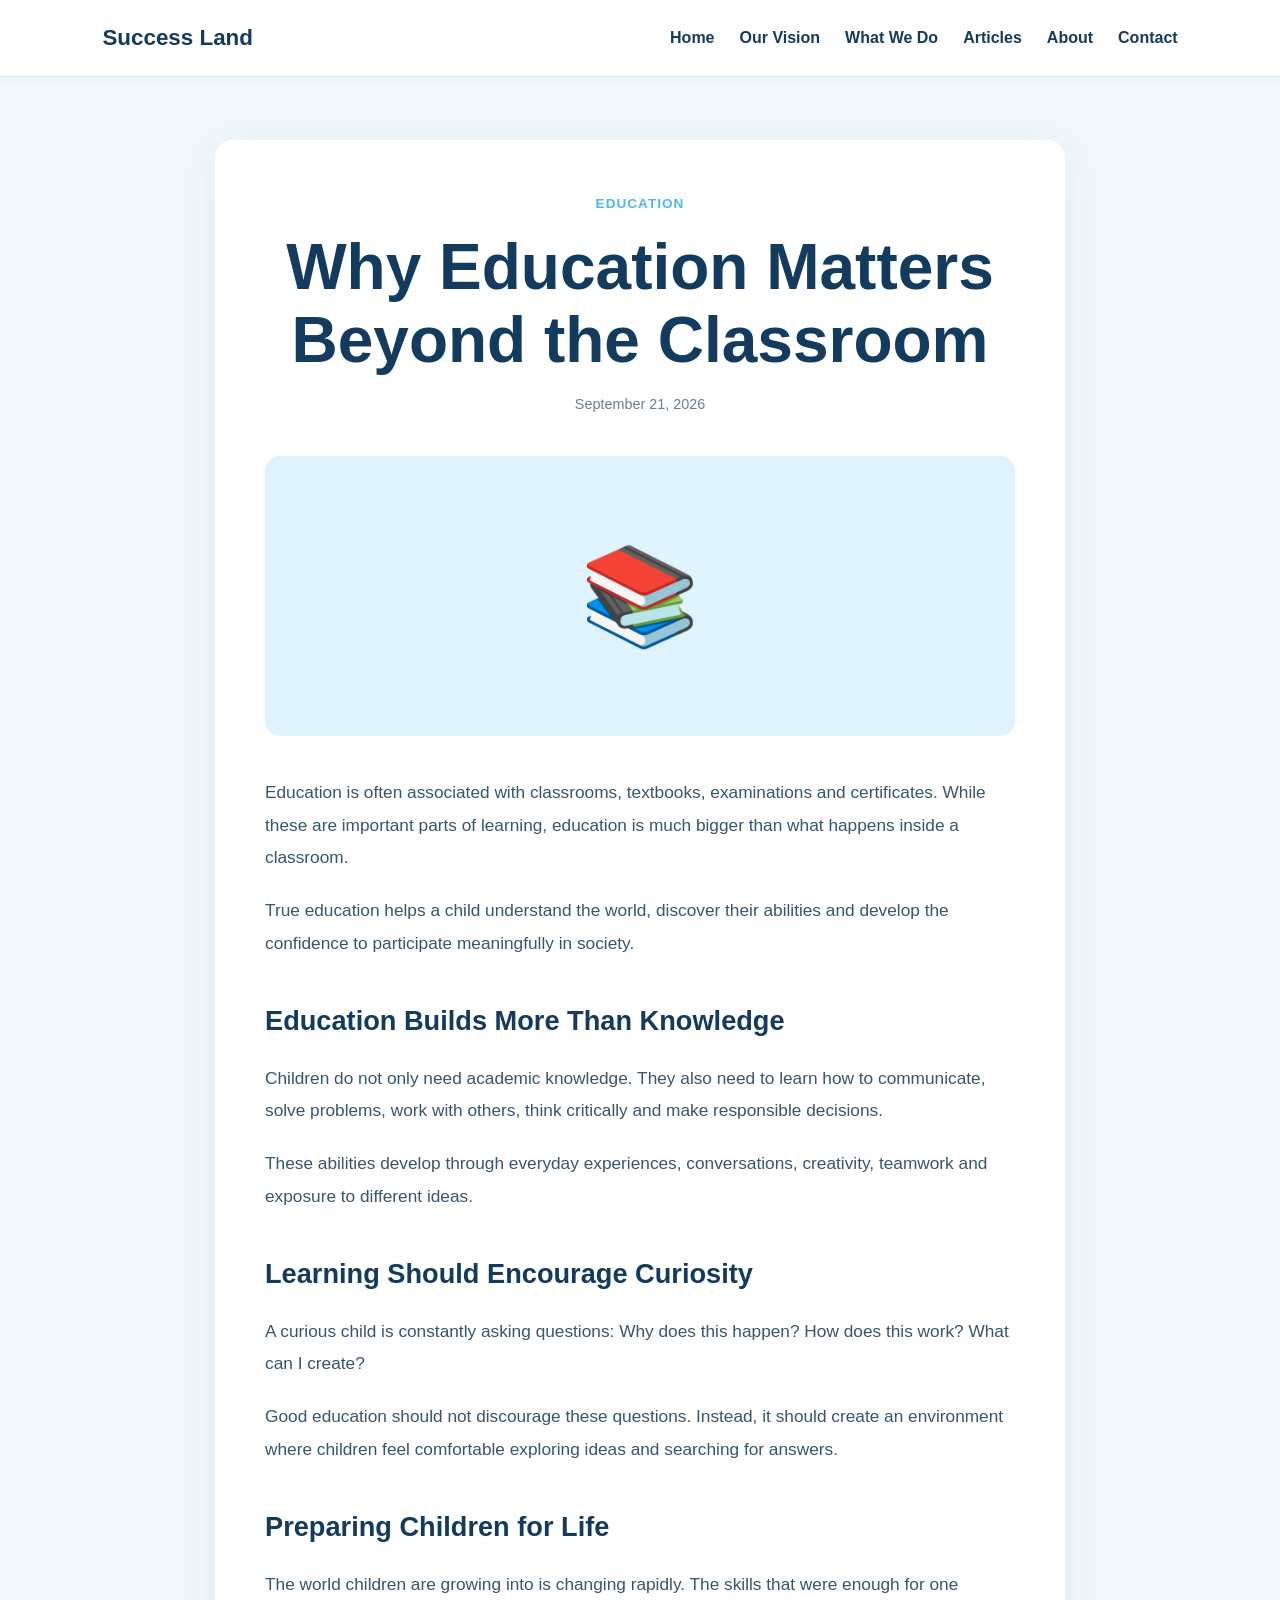
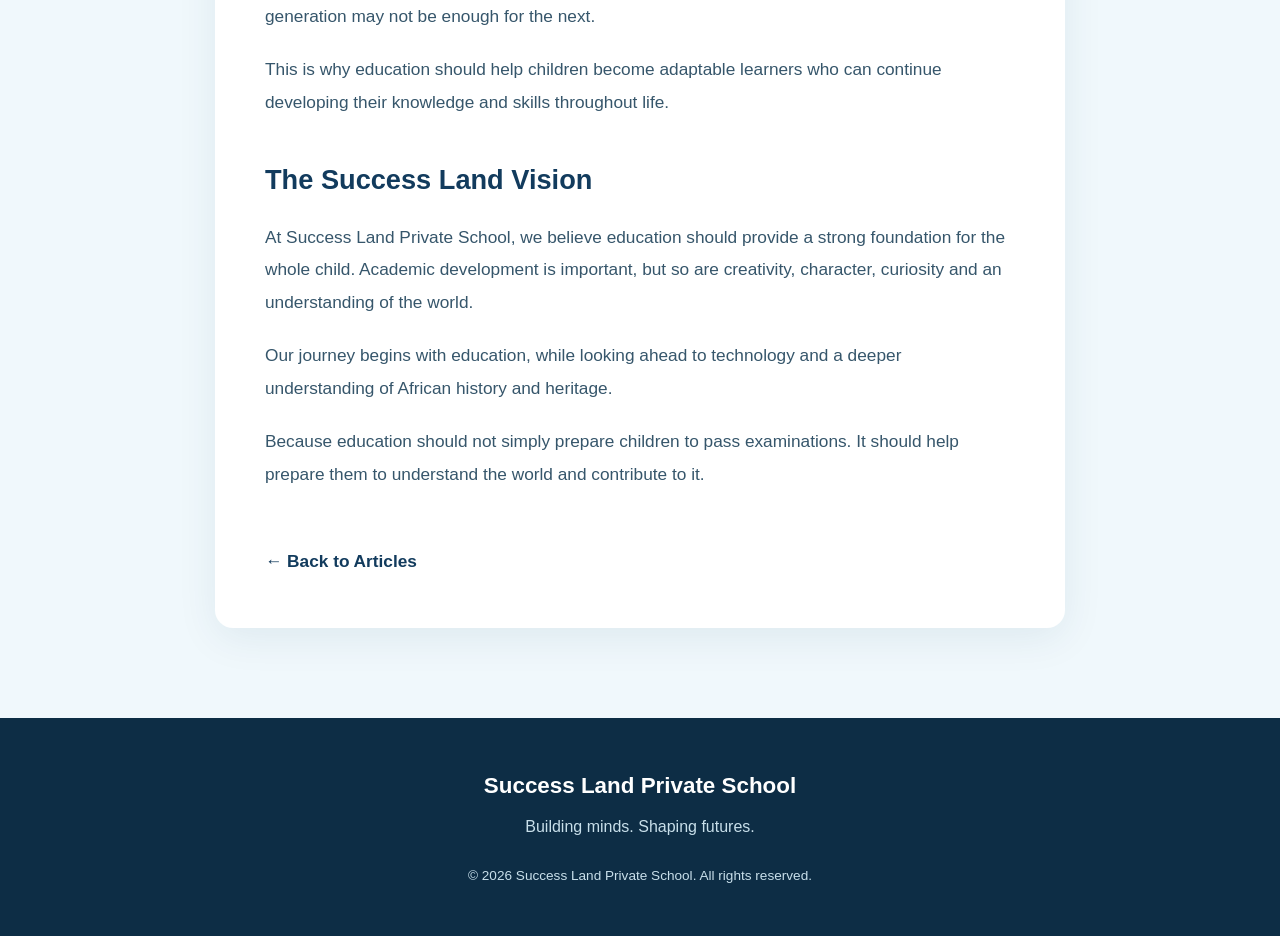
<file: education.html>
<!DOCTYPE html><html lang="en">
<head>
  <meta charset="UTF-8">
  <meta name="viewport" content="width=device-width, initial-scale=1.0">  <title>Why Education Matters Beyond the Classroom | Success Land</title>  <link rel="stylesheet" href="style.css">  <style>
    .article-page {
      padding: 140px 8% 90px;
      background: #F0F8FC;
    }

    .article-container {
      max-width: 850px;
      margin: auto;
      background: #FFFFFF;
      padding: 50px;
      border-radius: 18px;
      box-shadow: 0 10px 40px rgba(18,59,93,0.08);
    }

    .article-header {
      text-align: center;
      margin-bottom: 40px;
    }

    .article-header .category {
      color: #4DB8E8;
      font-size: 0.85rem;
      font-weight: 800;
      text-transform: uppercase;
      letter-spacing: 1px;
    }

    .article-header h1 {
      color: #123B5D;
      font-size: clamp(2.3rem, 5vw, 4rem);
      line-height: 1.15;
      margin: 15px 0;
    }

    .article-date {
      color: #6B7F8C;
      font-size: 0.9rem;
    }

    .article-feature {
      height: 280px;
      background: #DFF3FC;
      border-radius: 15px;
      display: flex;
      align-items: center;
      justify-content: center;
      font-size: 6rem;
      margin-bottom: 40px;
    }

    .article-body {
      color: #36566B;
      font-size: 1.08rem;
      line-height: 1.9;
    }

    .article-body h2 {
      color: #123B5D;
      margin: 35px 0 15px;
      font-size: 1.7rem;
    }

    .article-body p {
      margin-bottom: 20px;
    }

    .back-link {
      display: inline-block;
      margin-top: 35px;
      color: #123B5D;
      font-weight: 800;
    }

    .back-link:hover {
      color: #4DB8E8;
    }

    @media (max-width: 600px) {

      .article-page {
        padding: 120px 5% 60px;
      }

      .article-container {
        padding: 30px 22px;
      }

      .article-feature {
        height: 200px;
        font-size: 4.5rem;
      }

      .article-body {
        font-size: 1rem;
      }

    }
  </style></head><body>  <!-- NAVBAR -->  <header class="navbar"><div class="logo">
  Success Land
</div>

<nav>

  <a href="index.html">
    Home
  </a>

  <a href="index.html#vision">
    Our Vision
  </a>

  <a href="index.html#programs">
    What We Do
  </a>

  <a href="index.html#articles">
    Articles
  </a>

  <a href="index.html#about">
    About
  </a>

  <a href="index.html#contact">
    Contact
  </a>

</nav>

  </header>  <!-- ARTICLE -->  <main class="article-page"><article class="article-container">


  <!-- ARTICLE HEADER -->
  <header class="article-header">

    <span class="category">
      Education
    </span>

    <h1>
      Why Education Matters Beyond the Classroom
    </h1>

    <p class="article-date">
      September 21, 2026
    </p>

  </header>


  <!-- FEATURE -->
  <div class="article-feature">
    📚
  </div>


  <!-- ARTICLE CONTENT -->
  <div class="article-body">

    <p>
      Education is often associated with classrooms, textbooks,
      examinations and certificates. While these are important
      parts of learning, education is much bigger than what
      happens inside a classroom.
    </p>


    <p>
      True education helps a child understand the world,
      discover their abilities and develop the confidence
      to participate meaningfully in society.
    </p>


    <h2>
      Education Builds More Than Knowledge
    </h2>

    <p>
      Children do not only need academic knowledge. They also
      need to learn how to communicate, solve problems, work
      with others, think critically and make responsible
      decisions.
    </p>


    <p>
      These abilities develop through everyday experiences,
      conversations, creativity, teamwork and exposure to
      different ideas.
    </p>


    <h2>
      Learning Should Encourage Curiosity
    </h2>

    <p>
      A curious child is constantly asking questions:
      Why does this happen? How does this work? What can
      I create?
    </p>


    <p>
      Good education should not discourage these questions.
      Instead, it should create an environment where children
      feel comfortable exploring ideas and searching for
      answers.
    </p>


    <h2>
      Preparing Children for Life
    </h2>

    <p>
      The world children are growing into is changing rapidly.
      The skills that were enough for one generation may not
      be enough for the next.
    </p>


    <p>
      This is why education should help children become
      adaptable learners who can continue developing their
      knowledge and skills throughout life.
    </p>


    <h2>
      The Success Land Vision
    </h2>

    <p>
      At Success Land Private School, we believe education
      should provide a strong foundation for the whole child.
      Academic development is important, but so are creativity,
      character, curiosity and an understanding of the world.
    </p>


    <p>
      Our journey begins with education, while looking ahead
      to technology and a deeper understanding of African
      history and heritage.
    </p>


    <p>
      Because education should not simply prepare children
      to pass examinations. It should help prepare them
      to understand the world and contribute to it.
    </p>


    <a href="index.html#articles" class="back-link">
      ← Back to Articles
    </a>

  </div>

</article>

  </main>  <!-- FOOTER -->  <footer><div class="footer-logo">
  Success Land Private School
</div>

<p>
  Building minds. Shaping futures.
</p>

<p class="copyright">
  © 2026 Success Land Private School. All rights reserved.
</p>

  </footer></body>
</html>
</file>
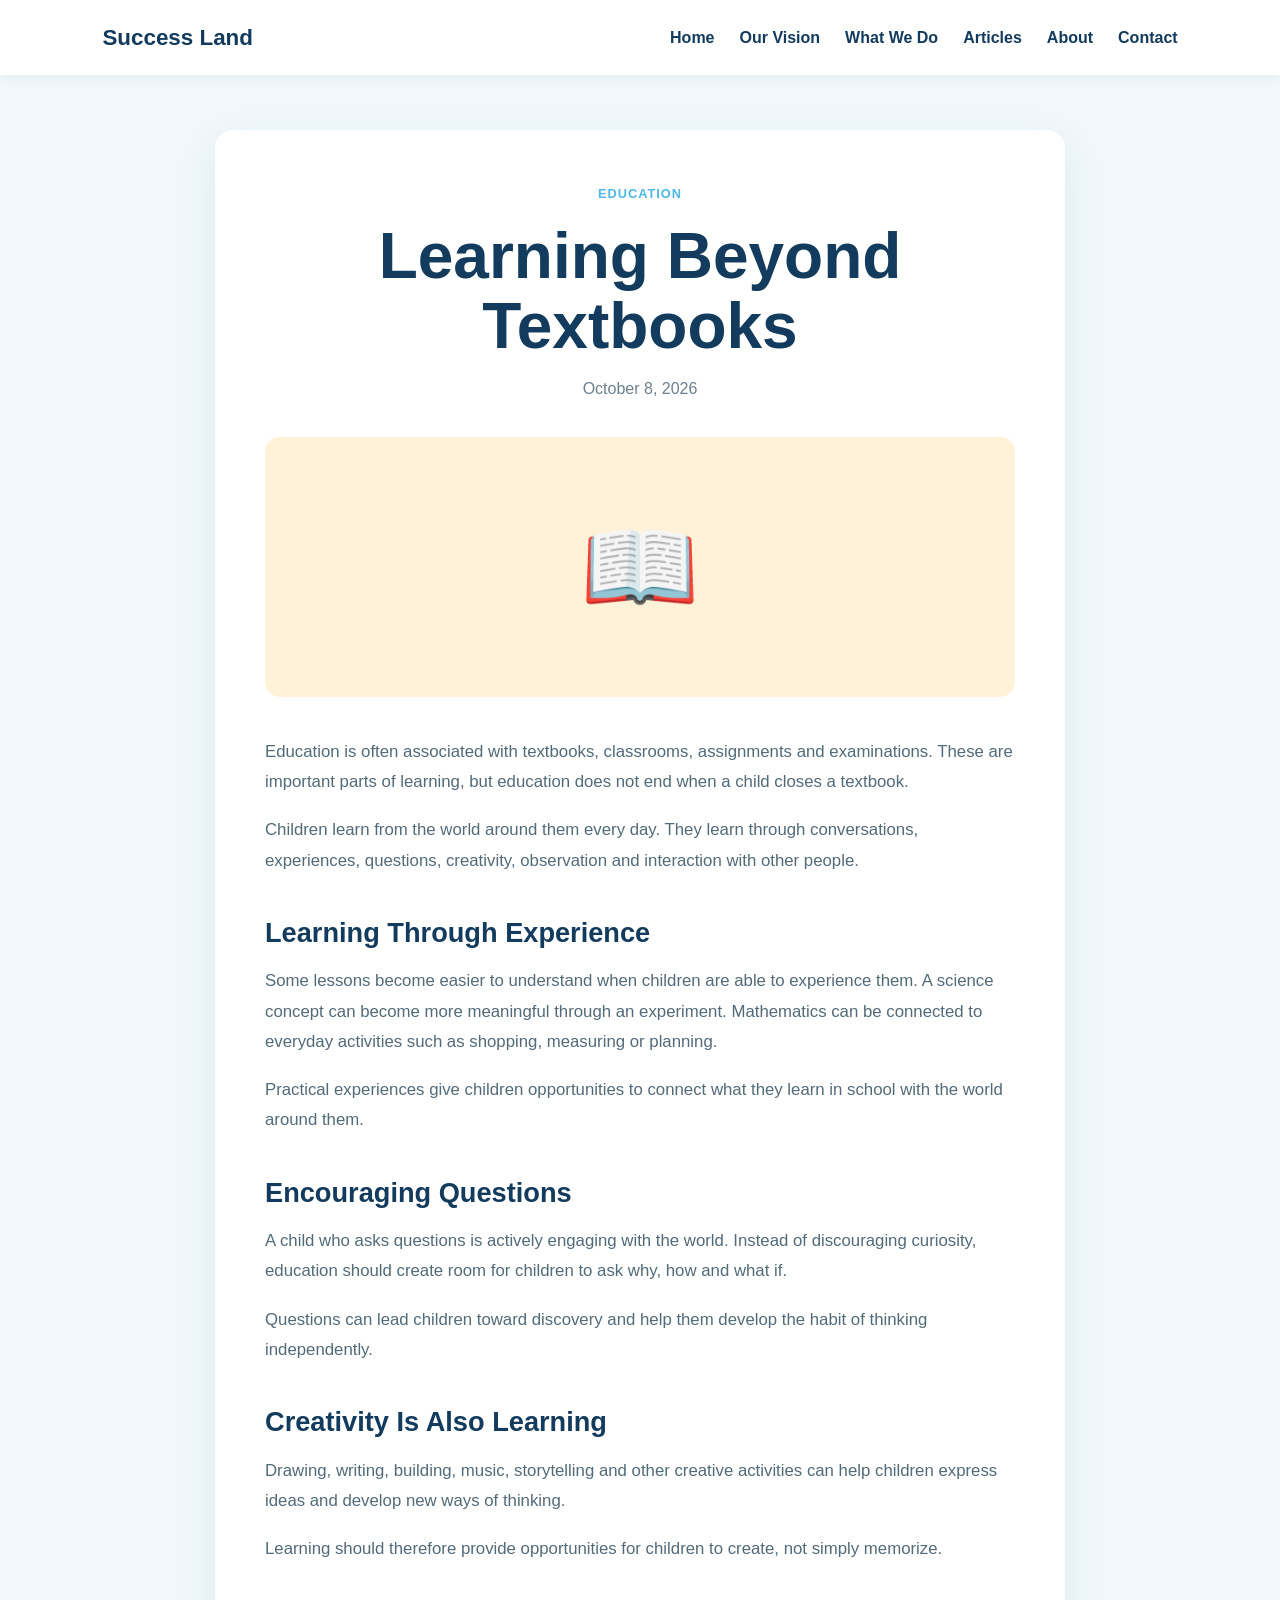
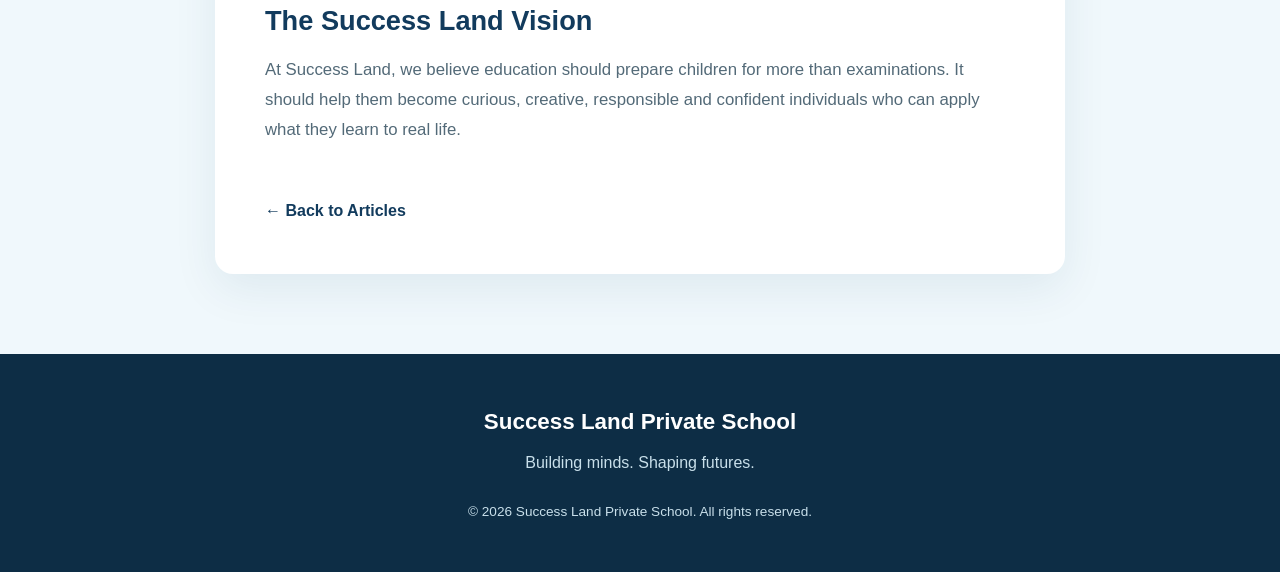
<file: learning-beyond-textbooks.html>
<!DOCTYPE html>
<html lang="en">
<head>
  <meta charset="UTF-8">
  <meta name="viewport" content="width=device-width, initial-scale=1.0">

  <title>Learning Beyond Textbooks | Success Land</title>

  <link rel="stylesheet" href="style.css">

  <style>
    .article-page {
      padding: 130px 8% 80px;
      background: #F0F8FC;
    }

    .article-container {
      max-width: 850px;
      margin: auto;
      background: #FFFFFF;
      padding: 50px;
      border-radius: 18px;
      box-shadow: 0 15px 45px rgba(18,59,93,0.08);
    }

    .article-meta {
      text-align: center;
      margin-bottom: 35px;
    }

    .article-category-page {
      color: #4DB8E8;
      font-size: 0.8rem;
      font-weight: 800;
      text-transform: uppercase;
      letter-spacing: 1px;
    }

    .article-meta h1 {
      color: #123B5D;
      font-size: clamp(2.2rem, 5vw, 4rem);
      line-height: 1.1;
      margin: 15px 0;
    }

    .article-date {
      color: #6B7F8C;
    }

    .article-featured {
      height: 260px;
      background: #FFF2D9;
      border-radius: 15px;
      display: flex;
      align-items: center;
      justify-content: center;
      font-size: 6rem;
      margin-bottom: 40px;
    }

    .article-body h2 {
      color: #123B5D;
      margin: 35px 0 12px;
      font-size: 1.7rem;
    }

    .article-body p {
      color: #536A78;
      font-size: 1.05rem;
      line-height: 1.8;
      margin-bottom: 18px;
    }

    .back-link {
      display: inline-block;
      margin-top: 35px;
      color: #123B5D;
      font-weight: 800;
    }

    .back-link:hover {
      color: #4DB8E8;
    }

    @media (max-width: 600px) {
      .article-container {
        padding: 30px 22px;
      }

      .article-featured {
        height: 200px;
      }
    }
  </style>
</head>

<body>

  <header class="navbar">

    <div class="logo">
      Success Land
    </div>

    <nav>
      <a href="index.html">Home</a>
      <a href="index.html#vision">Our Vision</a>
      <a href="index.html#programs">What We Do</a>
      <a href="index.html#articles">Articles</a>
      <a href="index.html#about">About</a>
      <a href="index.html#contact">Contact</a>
    </nav>

    <button class="menu-btn" aria-label="Open menu">☰</button>

  </header>


  <main class="article-page">

    <article class="article-container">

      <div class="article-meta">

        <span class="article-category-page">
          Education
        </span>

        <h1>
          Learning Beyond Textbooks
        </h1>

        <p class="article-date">
          October 8, 2026
        </p>

      </div>


      <div class="article-featured">
        📖
      </div>


      <div class="article-body">

        <p>
          Education is often associated with textbooks, classrooms,
          assignments and examinations. These are important parts of
          learning, but education does not end when a child closes a
          textbook.
        </p>

        <p>
          Children learn from the world around them every day. They
          learn through conversations, experiences, questions,
          creativity, observation and interaction with other people.
        </p>


        <h2>Learning Through Experience</h2>

        <p>
          Some lessons become easier to understand when children are
          able to experience them. A science concept can become more
          meaningful through an experiment. Mathematics can be connected
          to everyday activities such as shopping, measuring or planning.
        </p>

        <p>
          Practical experiences give children opportunities to connect
          what they learn in school with the world around them.
        </p>


        <h2>Encouraging Questions</h2>

        <p>
          A child who asks questions is actively engaging with the world.
          Instead of discouraging curiosity, education should create room
          for children to ask why, how and what if.
        </p>

        <p>
          Questions can lead children toward discovery and help them
          develop the habit of thinking independently.
        </p>


        <h2>Creativity Is Also Learning</h2>

        <p>
          Drawing, writing, building, music, storytelling and other
          creative activities can help children express ideas and develop
          new ways of thinking.
        </p>

        <p>
          Learning should therefore provide opportunities for children
          to create, not simply memorize.
        </p>


        <h2>The Success Land Vision</h2>

        <p>
          At Success Land, we believe education should prepare children
          for more than examinations. It should help them become curious,
          creative, responsible and confident individuals who can apply
          what they learn to real life.
        </p>

        <a href="index.html#articles" class="back-link">
          ← Back to Articles
        </a>

      </div>

    </article>

  </main>


  <footer>

    <div class="footer-logo">
      Success Land Private School
    </div>

    <p>
      Building minds. Shaping futures.
    </p>

    <p class="copyright">
      © 2026 Success Land Private School. All rights reserved.
    </p>

  </footer>


  <script src="script.js"></script>

</body>
</html>
</file>
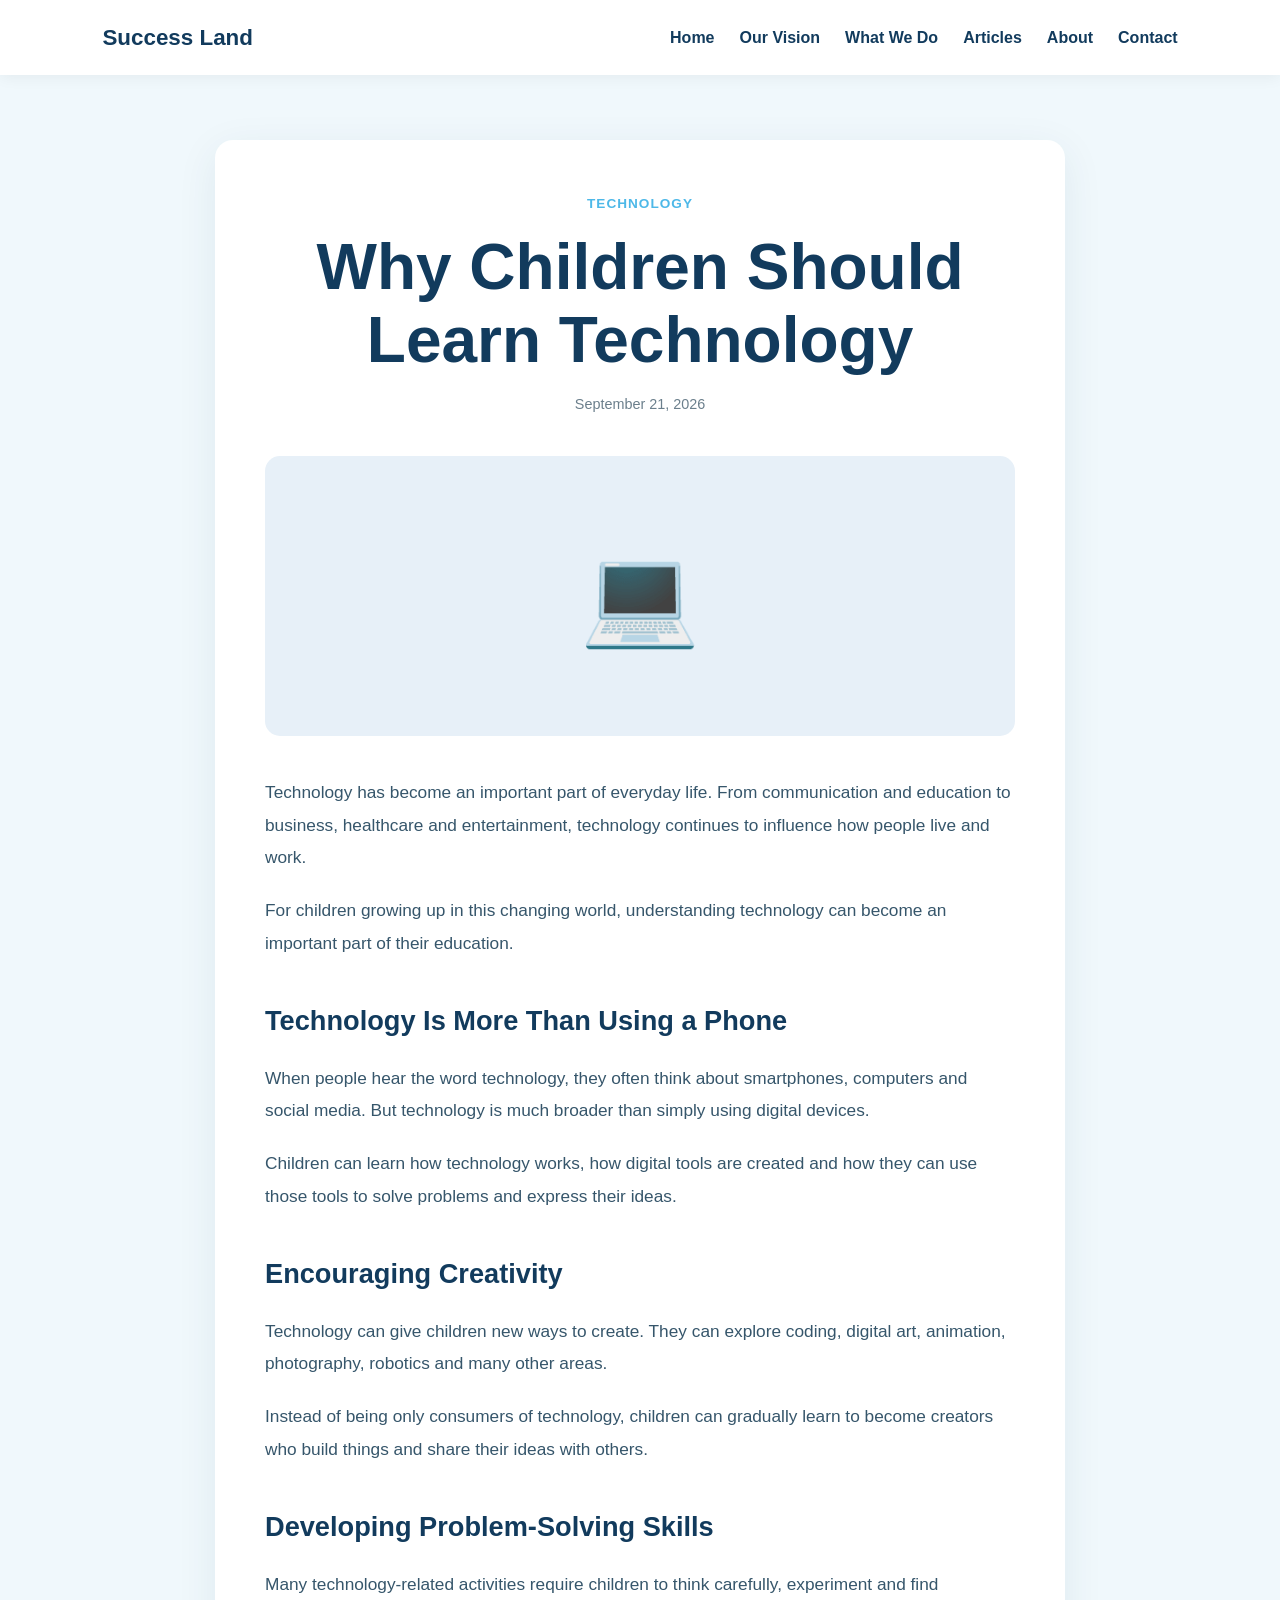
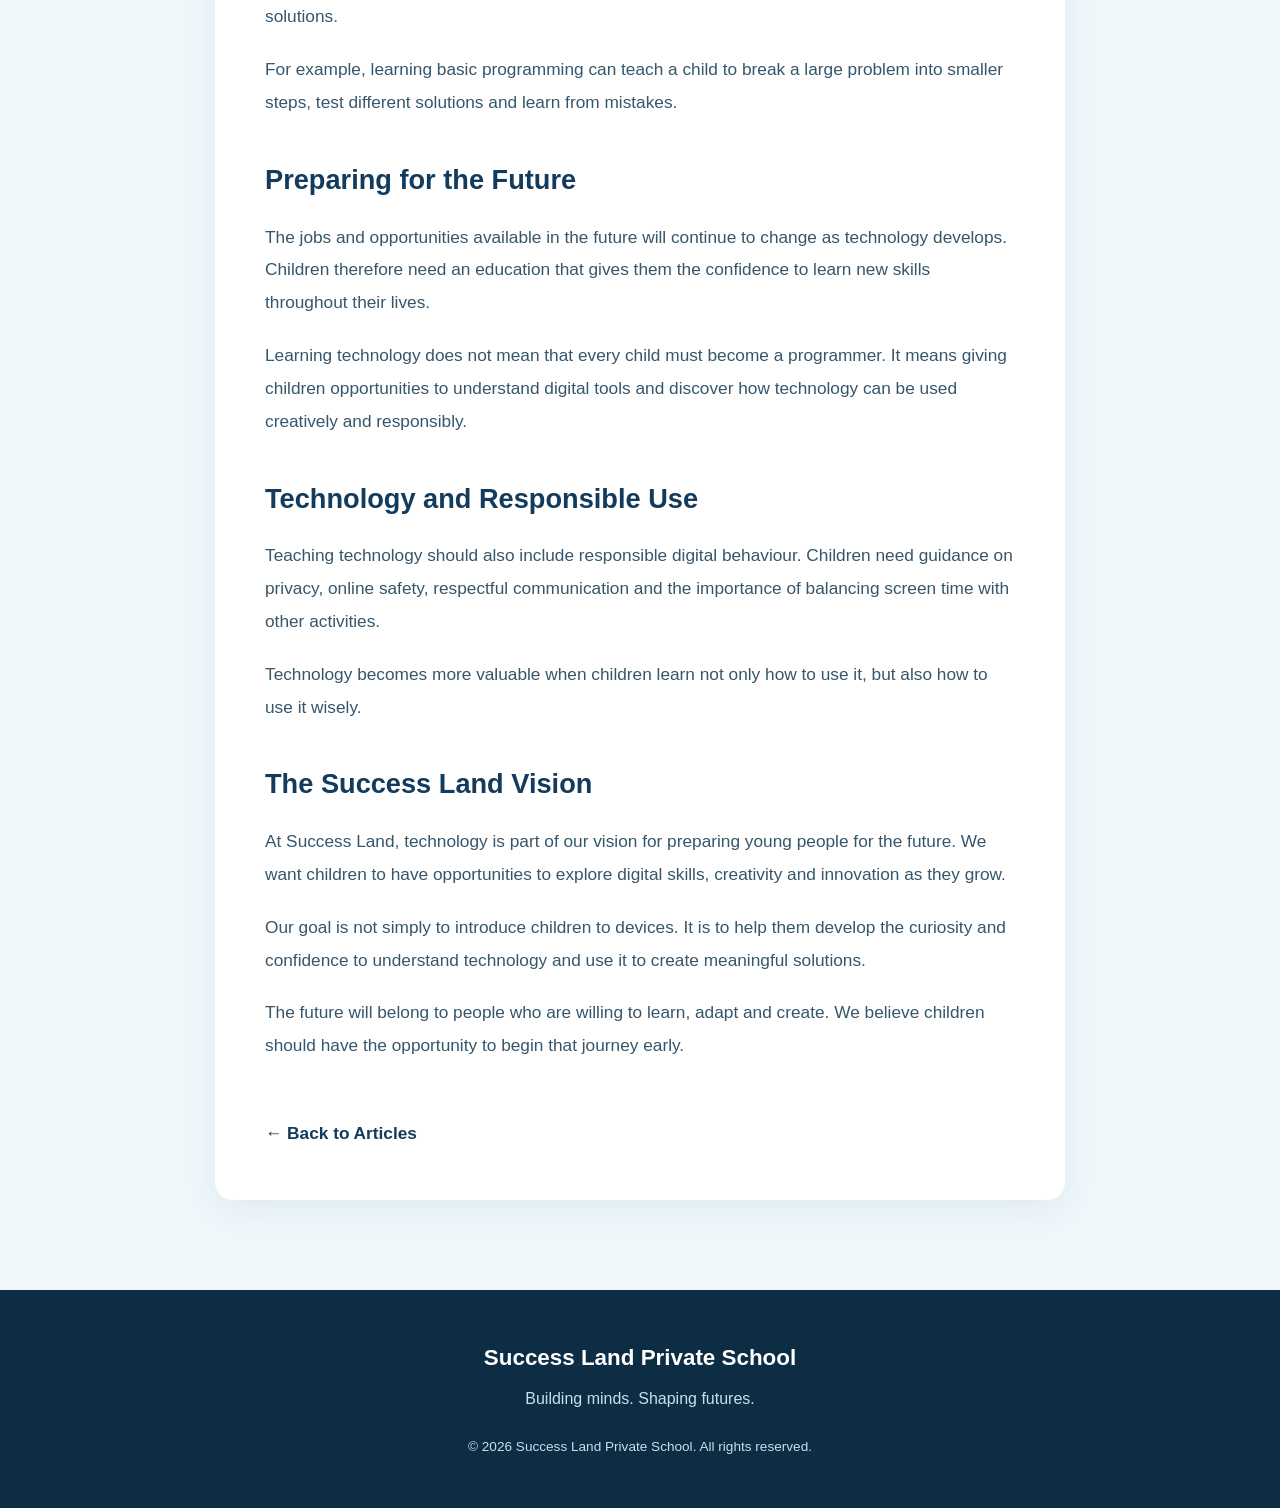
<file: technology.html>
<!DOCTYPE html><html lang="en">
<head>
  <meta charset="UTF-8">
  <meta name="viewport" content="width=device-width, initial-scale=1.0">  <title>Why Children Should Learn Technology | Success Land</title>  <link rel="stylesheet" href="style.css">  <style>
    .article-page {
      padding: 140px 8% 90px;
      background: #F0F8FC;
    }

    .article-container {
      max-width: 850px;
      margin: auto;
      background: #FFFFFF;
      padding: 50px;
      border-radius: 18px;
      box-shadow: 0 10px 40px rgba(18,59,93,0.08);
    }

    .article-header {
      text-align: center;
      margin-bottom: 40px;
    }

    .article-header .category {
      color: #4DB8E8;
      font-size: 0.85rem;
      font-weight: 800;
      text-transform: uppercase;
      letter-spacing: 1px;
    }

    .article-header h1 {
      color: #123B5D;
      font-size: clamp(2.3rem, 5vw, 4rem);
      line-height: 1.15;
      margin: 15px 0;
    }

    .article-date {
      color: #6B7F8C;
      font-size: 0.9rem;
    }

    .article-feature {
      height: 280px;
      background: #E7F0F8;
      border-radius: 15px;
      display: flex;
      align-items: center;
      justify-content: center;
      font-size: 6rem;
      margin-bottom: 40px;
    }

    .article-body {
      color: #36566B;
      font-size: 1.08rem;
      line-height: 1.9;
    }

    .article-body h2 {
      color: #123B5D;
      margin: 35px 0 15px;
      font-size: 1.7rem;
    }

    .article-body p {
      margin-bottom: 20px;
    }

    .back-link {
      display: inline-block;
      margin-top: 35px;
      color: #123B5D;
      font-weight: 800;
    }

    .back-link:hover {
      color: #4DB8E8;
    }

    @media (max-width: 600px) {

      .article-page {
        padding: 120px 5% 60px;
      }

      .article-container {
        padding: 30px 22px;
      }

      .article-feature {
        height: 200px;
        font-size: 4.5rem;
      }

      .article-body {
        font-size: 1rem;
      }

    }
  </style></head><body>  <!-- NAVBAR -->  <header class="navbar"><div class="logo">
  Success Land
</div>

<nav>

  <a href="index.html">
    Home
  </a>

  <a href="index.html#vision">
    Our Vision
  </a>

  <a href="index.html#programs">
    What We Do
  </a>

  <a href="index.html#articles">
    Articles
  </a>

  <a href="index.html#about">
    About
  </a>

  <a href="index.html#contact">
    Contact
  </a>

</nav>

  </header>  <!-- ARTICLE -->  <main class="article-page"><article class="article-container">


  <!-- ARTICLE HEADER -->
  <header class="article-header">

    <span class="category">
      Technology
    </span>

    <h1>
      Why Children Should Learn Technology
    </h1>

    <p class="article-date">
      September 21, 2026
    </p>

  </header>


  <!-- FEATURE -->
  <div class="article-feature">
    💻
  </div>


  <!-- ARTICLE CONTENT -->
  <div class="article-body">

    <p>
      Technology has become an important part of everyday
      life. From communication and education to business,
      healthcare and entertainment, technology continues
      to influence how people live and work.
    </p>

    <p>
      For children growing up in this changing world,
      understanding technology can become an important
      part of their education.
    </p>


    <h2>
      Technology Is More Than Using a Phone
    </h2>

    <p>
      When people hear the word technology, they often
      think about smartphones, computers and social media.
      But technology is much broader than simply using
      digital devices.
    </p>

    <p>
      Children can learn how technology works, how digital
      tools are created and how they can use those tools
      to solve problems and express their ideas.
    </p>


    <h2>
      Encouraging Creativity
    </h2>

    <p>
      Technology can give children new ways to create.
      They can explore coding, digital art, animation,
      photography, robotics and many other areas.
    </p>

    <p>
      Instead of being only consumers of technology,
      children can gradually learn to become creators
      who build things and share their ideas with others.
    </p>


    <h2>
      Developing Problem-Solving Skills
    </h2>

    <p>
      Many technology-related activities require children
      to think carefully, experiment and find solutions.
    </p>

    <p>
      For example, learning basic programming can teach a
      child to break a large problem into smaller steps,
      test different solutions and learn from mistakes.
    </p>


    <h2>
      Preparing for the Future
    </h2>

    <p>
      The jobs and opportunities available in the future
      will continue to change as technology develops.
      Children therefore need an education that gives them
      the confidence to learn new skills throughout their lives.
    </p>

    <p>
      Learning technology does not mean that every child
      must become a programmer. It means giving children
      opportunities to understand digital tools and discover
      how technology can be used creatively and responsibly.
    </p>


    <h2>
      Technology and Responsible Use
    </h2>

    <p>
      Teaching technology should also include responsible
      digital behaviour. Children need guidance on privacy,
      online safety, respectful communication and the
      importance of balancing screen time with other activities.
    </p>

    <p>
      Technology becomes more valuable when children learn
      not only how to use it, but also how to use it wisely.
    </p>


    <h2>
      The Success Land Vision
    </h2>

    <p>
      At Success Land, technology is part of our vision for
      preparing young people for the future. We want children
      to have opportunities to explore digital skills,
      creativity and innovation as they grow.
    </p>

    <p>
      Our goal is not simply to introduce children to devices.
      It is to help them develop the curiosity and confidence
      to understand technology and use it to create meaningful
      solutions.
    </p>

    <p>
      The future will belong to people who are willing to
      learn, adapt and create. We believe children should
      have the opportunity to begin that journey early.
    </p>


    <a href="index.html#articles" class="back-link">
      ← Back to Articles
    </a>

  </div>

</article>

  </main>  <!-- FOOTER -->  <footer><div class="footer-logo">
  Success Land Private School
</div>

<p>
  Building minds. Shaping futures.
</p>

<p class="copyright">
  © 2026 Success Land Private School. All rights reserved.
</p>

  </footer></body>
</html>
</file>
<file: style.css>
/* =========================
GLOBAL
========================= */

* {
  margin: 0;
  padding: 0;
  box-sizing: border-box;
  }

html {
scroll-behavior: smooth;
}

body {
font-family: Arial, sans-serif;
color: #17221C;
background: #FFFFFF;
line-height: 1.6;
}

a {
text-decoration: none;
color: inherit;
}

section {
padding: 90px 8%;
}

/* =========================
NAVBAR
========================= */

.navbar {
height: 75px;
padding: 0 8%;

display: flex;
align-items: center;
justify-content: space-between;

background: #FFFFFF;

position: fixed;
top: 0;
left: 0;
width: 100%;

z-index: 1000;

box-shadow: 0 2px 15px rgba(0,0,0,0.06);
}

.logo {
font-size: 1.4rem;
font-weight: 800;
color: #123B5D;
}

.navbar nav {
display: flex;
gap: 25px;
}

.navbar nav a {
color: #123B5D;
font-weight: 600;
transition: 0.3s;
}

.navbar nav a:hover {
color: #4DB8E8;
}

.menu-btn {
display: none;
background: none;
border: none;
font-size: 1.7rem;
color: #123B5D;
cursor: pointer;
}

/* =========================
HERO
========================= */

.hero {
min-height: 100vh;
padding: 110px 7% 70px;

display: grid;
grid-template-columns: 0.9fr 1.1fr;
align-items: center;
gap: 50px;

background: #F0F8FC;
overflow: hidden;
}

.hero-content {
max-width: 650px;
z-index: 2;
}

.hero h1 {
font-size: clamp(3rem, 5.5vw, 5.5rem);
line-height: 1.02;
color: #123B5D;
margin-bottom: 25px;
}

.hero h1 span {
color: #4DB8E8;
}

.hero-text {
max-width: 560px;
font-size: 1.2rem;
color: #36566B;
margin-bottom: 35px;
}

.hero-buttons {
display: flex;
gap: 15px;
flex-wrap: wrap;
}

/* HERO IMAGE */

.hero-image {
position: relative;
width: 100%;
}

.hero-image img {
width: 100%;
height: 620px;

object-fit: cover;

border-radius: 25px;

display: block;

box-shadow:
0 25px 60px rgba(18, 59, 93, 0.20);
}

/* FLOATING CARD */

.hero-card {
position: absolute;

right: -25px;
bottom: 30px;

width: 260px;

padding: 20px;

background: rgba(255, 255, 255, 0.96);

border-radius: 16px;

box-shadow:
0 15px 40px rgba(18, 59, 93, 0.18);

backdrop-filter: blur(10px);
}

.hero-card-item {
display: flex;
align-items: center;
gap: 12px;

padding: 10px 0;
}

.hero-card-item:not(:last-child) {
border-bottom: 1px solid #E5EEF3;
}

.hero-card-item span {
width: 40px;
height: 40px;

display: flex;
align-items: center;
justify-content: center;

background: #E8F6FC;

border-radius: 50%;

font-size: 1.2rem;
}

.hero-card-item strong {
display: block;
color: #123B5D;
}

.hero-card-item small {
display: block;
color: #6B7F8C;
font-size: 0.75rem;
}

/* BUTTONS */

.btn {
display: inline-block;

padding: 14px 25px;

border-radius: 7px;

font-weight: 700;

transition: 0.3s;
}

.btn.primary {
background: #123B5D;
color: #FFFFFF;
}

.btn.primary:hover {
background: #4DB8E8;
transform: translateY(-3px);
}

.btn.secondary {
border: 2px solid #123B5D;
color: #123B5D;
}

.btn.secondary:hover {
background: #123B5D;
color: #FFFFFF;
}

/* =========================
VISION
========================= */

.vision {
background: #F0F8FC;
}

.section-heading {
max-width: 750px;
margin: auto;
text-align: center;
}

.section-heading h2,
.section-title h2 {
font-size: clamp(2.2rem, 5vw, 3.8rem);
line-height: 1.15;
color: #123B5D;
margin-bottom: 20px;
}

.section-heading p:last-child {
font-size: 1.1rem;
}

/* =========================
PROGRAMS
========================= */

.section-title {
text-align: center;
margin-bottom: 50px;
}

.program-grid {
display: grid;
grid-template-columns: repeat(3, 1fr);
gap: 25px;
}

.program-card {
padding: 35px;
background: #FFFFFF;

border-radius: 12px;

box-shadow: 0 10px 35px rgba(18,59,93,0.08);

transition: 0.3s;
}

.program-card:hover {
transform: translateY(-8px);
}

.icon {
font-size: 2.5rem;
margin-bottom: 20px;
}

.program-card h3 {
color: #123B5D;
font-size: 1.5rem;
margin-bottom: 12px;
}

/* =========================
ARTICLES
========================= */

.articles {
background: #F0F8FC;
}

.articles-intro {
max-width: 650px;
margin: 0 auto;
color: #36566B;
font-size: 1.05rem;
}

.article-grid {
display: grid;
grid-template-columns: repeat(3, 1fr);
gap: 25px;
}

.article-card {
background: #FFFFFF;
border-radius: 15px;
overflow: hidden;

box-shadow: 0 10px 35px rgba(18,59,93,0.08);

transition: 0.3s;

display: flex;
flex-direction: column;
}

.article-card:hover {
transform: translateY(-8px);

box-shadow:
0 18px 45px rgba(18,59,93,0.14);
}

/* ARTICLE VISUAL */

.article-image {
height: 190px;

display: flex;
align-items: center;
justify-content: center;

font-size: 4.5rem;
}

.education-image {
background: #DFF3FC;
}

.technology-image {
background: #E7F0F8;
}

.history-image {
background: #E6F5EC;
}

/* ARTICLE CONTENT */

.article-content {
padding: 28px;

display: flex;
flex-direction: column;

flex: 1;
}

.article-category {
color: #4DB8E8;

font-size: 0.8rem;

font-weight: 800;

text-transform: uppercase;

letter-spacing: 1px;

margin-bottom: 10px;
}

.article-content h3 {
color: #123B5D;

font-size: 1.35rem;

line-height: 1.3;

margin-bottom: 15px;
}

.article-content p {
color: #536A78;

margin-bottom: 25px;

font-size: 0.95rem;
}

.read-more {
margin-top: auto;

color: #123B5D;

font-weight: 800;

transition: 0.3s;
}

.read-more:hover {
color: #4DB8E8;
transform: translateX(4px);
}

/* =========================
SCHOOL
========================= */

.school {
background: #123B5D;
color: #FFFFFF;
}

.school-content {
max-width: 700px;
}

.school h2 {
font-size: clamp(2.5rem, 6vw, 4.5rem);
line-height: 1.1;
margin-bottom: 25px;
}

.school p {
color: #EAF5FA;
margin-bottom: 30px;
}

/* =========================
FUTURE
========================= */

.future {
background: #FFFFFF;
}

/* =========================
CTA
========================= */

.cta {
background: #4DB8E8;
color: #FFFFFF;
text-align: center;
}

.cta h2 {
font-size: clamp(2.3rem, 5vw, 4rem);
line-height: 1.15;
margin-bottom: 30px;
}

.btn.light {
background: #FFFFFF;
color: #123B5D;
}

/* =========================
FOOTER
========================= */

footer {
background: #0D2D45;
color: #FFFFFF;

padding: 50px 8%;

text-align: center;
}

.footer-logo {
font-size: 1.4rem;
font-weight: 800;
margin-bottom: 10px;
}

footer p {
color: #C8DFEA;
}

.copyright {
margin-top: 25px;
font-size: 0.85rem;
}

/* =========================
MOBILE
========================= */

@media (max-width: 768px) {

.navbar nav {
display: none;
}

.menu-btn {
display: block;
}

section {
padding: 70px 6%;
}

.hero {
grid-template-columns: 1fr;
padding-top: 120px;
gap: 40px;
}

.hero h1 {
font-size: 3.2rem;
}

.hero-image img {
height: 450px;
}

.hero-card {
position: relative;

right: auto;
bottom: auto;

width: 90%;

margin: -60px auto 0;

z-index: 3;

}

.program-grid,
.article-grid {
grid-template-columns: 1fr;
}

.article-image {
height: 180px;
}

.navbar nav.show {
display: flex;

position: absolute;

top: 75px;
left: 0;

width: 100%;

flex-direction: column;

gap: 0;

background: #FFFFFF;

padding: 20px 8%;

box-shadow: 0 10px 20px rgba(0,0,0,0.06);

}

.navbar nav.show a {
padding: 12px 0;
}

}

.history-image {
  background: #E6F5EC;
}

.learning-image {
  background: #FFF2D9;
}

.african-history-image {
  background: #E6F5EC;
}

.confidence-image {
  background: #E8F6FC;
}
</file>
